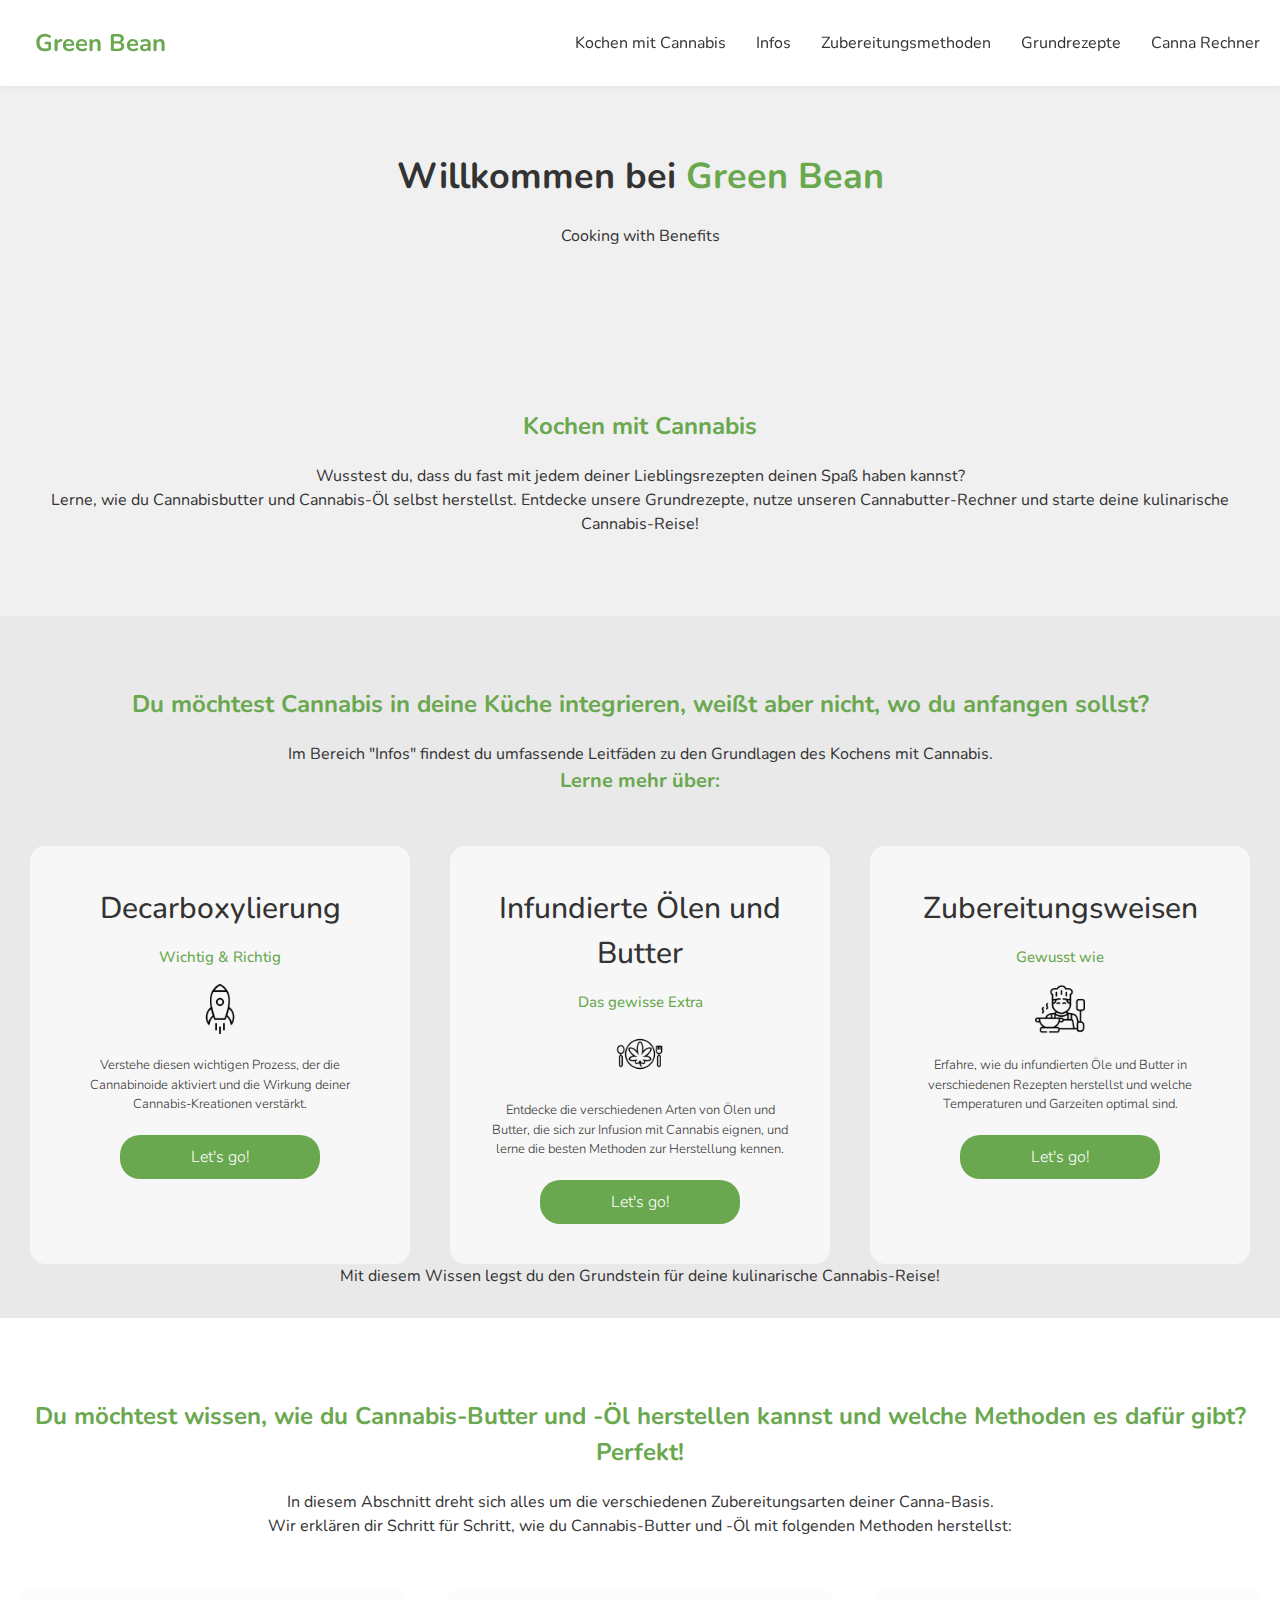
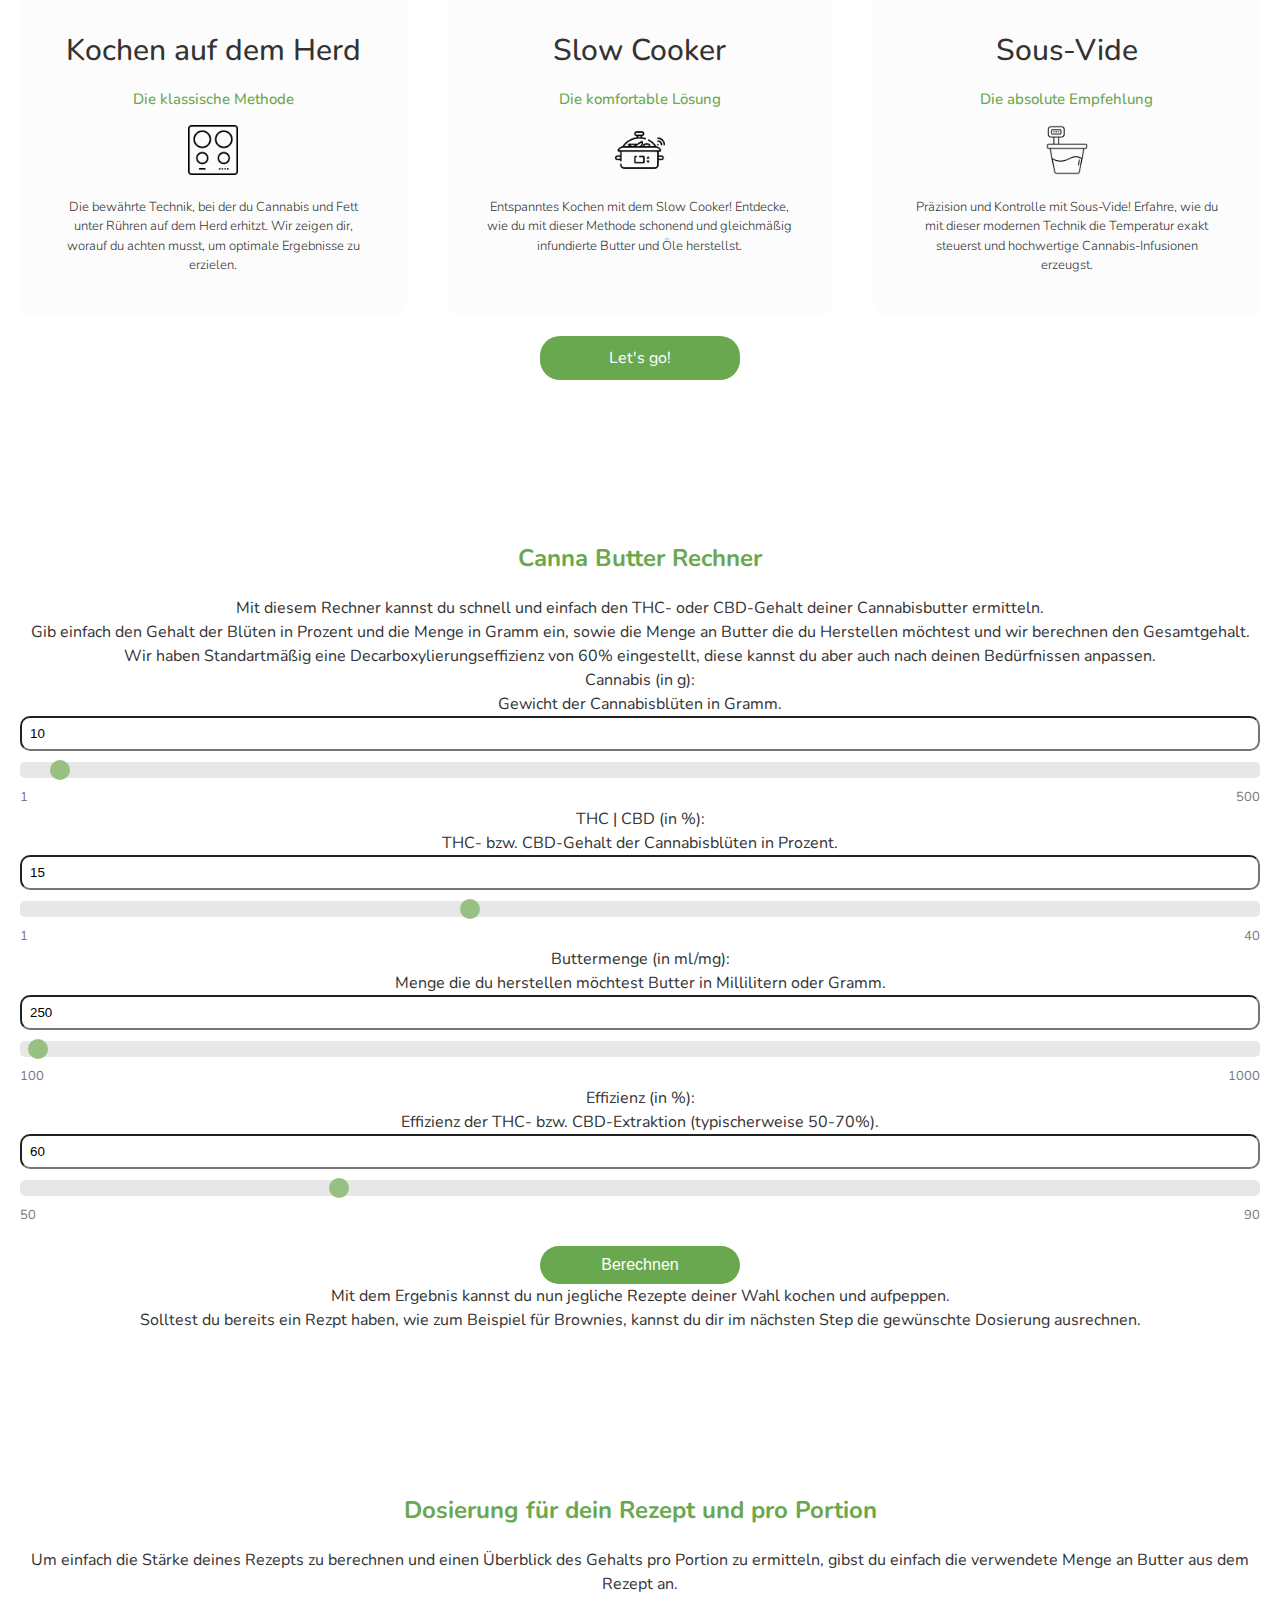
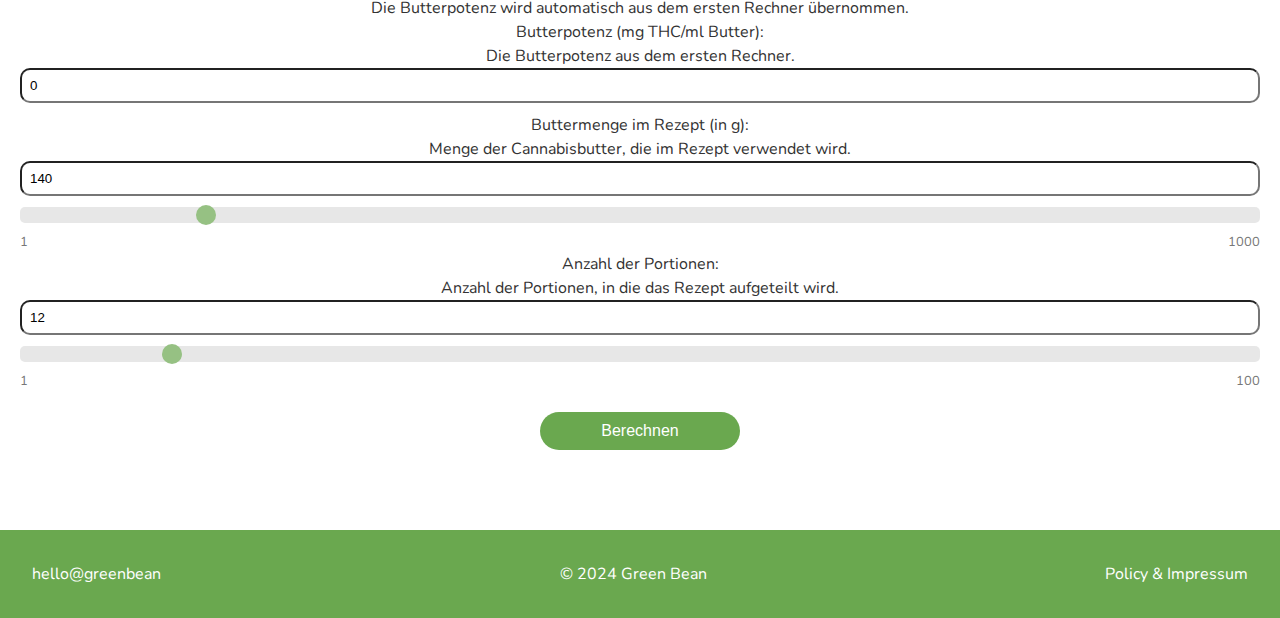
<file: index.html>
<!DOCTYPE html>
<html lang="de">
<head>
    <meta charset="UTF-8">
    <meta name="viewport" content="width=device-width, initial-scale=1.0">
    <!-- Add these new meta tags for SEO -->
    <meta name="description" content="Green Bean - Ihr Guide für Cannabis-Küche. Lernen Sie alles über die Zubereitung von Cannabutter und Cannabis-Ölen.">
    <meta name="keywords" content="cannabis cooking, cannabutter, cannabis oil, edibles, cannabis-food, weed butter, kochen mit weed">
    
    <!-- Optimize resource loading -->
    <link rel="preload" href="https://fonts.googleapis.com/css2?family=Nunito:wght@400;700&display=swap" as="style">
    <link rel="preload" href="style.css" as="style">
    
    <!-- Your existing stylesheet links -->
    <link rel="stylesheet" href="style.css">
    <link href="https://fonts.googleapis.com/css2?family=Nunito:wght@400;700&display=swap" rel="stylesheet">
 
    <script id="Cookiebot" src="https://consent.cookiebot.com/uc.js" data-cbid="479dc606-205e-4a16-9f2f-d1c504243d5b" data-blockingmode="auto" type="text/javascript"></script>
    <script>(function(w,d,s,l,i){w[l]=w[l]||[];w[l].push({'gtm.start':
    new Date().getTime(),event:'gtm.js'});var f=d.getElementsByTagName(s)[0],
    j=d.createElement(s),dl=l!='dataLayer'?'&l='+l:'';j.async=true;j.src=
    'https://www.googletagmanager.com/gtm.js?id='+i+dl;f.parentNode.insertBefore(j,f);
    })(window,document,'script','dataLayer','GTM-WSGJCFRR');</script>
   
   

  <title>Green Bean - Ihr Guide für der Weed-Küche. Lernen Sie alles über die Zubereitung von Cannabutter und Cannabis-Ölen</title>
  <link rel="apple-touch-icon" sizes="57x57" href="favicon/apple-icon-57x57.png">
  <link rel="apple-touch-icon" sizes="60x60" href="favicon/apple-icon-60x60.png">
  <link rel="apple-touch-icon" sizes="72x72" href="favicon/apple-icon-72x72.png">
  <link rel="apple-touch-icon" sizes="76x76" href="favicon/apple-icon-76x76.png">
  <link rel="apple-touch-icon" sizes="114x114" href="favicon/apple-icon-114x114.png">
  <link rel="apple-touch-icon" sizes="120x120" href="favicon/apple-icon-120x120.png">
  <link rel="apple-touch-icon" sizes="144x144" href="favicon/apple-icon-144x144.png">
  <link rel="apple-touch-icon" sizes="152x152" href="favicon/apple-icon-152x152.png">
  <link rel="apple-touch-icon" sizes="180x180" href="favicon/apple-icon-180x180.png">
  <link rel="icon" type="image/png" sizes="192x192"  href="favicon/android-icon-192x192.png">
  <link rel="icon" type="image/png" sizes="32x32" href="favicon/favicon-32x32.png">
  <link rel="icon" type="image/png" sizes="96x96" href="favicon/favicon-96x96.png">
  <link rel="icon" type="image/png" sizes="16x16" href="favicon/favicon-16x16.png">
  <link rel="manifest" href="favicon/manifest.json">
  <meta name="msapplication-TileColor" content="#ffffff">
  <meta name="msapplication-TileImage" content="favicon/ms-icon-144x144.png">
  <meta name="theme-color" content="#ffffff">
</head>
<body>
  <noscript><iframe src="https://www.googletagmanager.com/ns.html?id=GTM-WSGJCFRR"
    height="0" width="0" style="display:none;visibility:hidden"></iframe></noscript>
    
    <header>
      <nav role="navigation" aria-label="Main navigation">
          <a href="#start" class="logo" aria-label="Green Bean Home">Green Bean</a>
          <button class="menu-icon" aria-label="Toggle menu" aria-expanded="false">
              <span class="bar"></span>
              <span class="bar"></span>
              <span class="bar"></span>
          </button>
          <ul class="menu" role="menu">
              <li role="none"><a href="index.html" role="menuitem">Kochen mit Cannabis</a></li>
              <li role="none"><a href="infos.html" role="menuitem">Infos</a></li>
              <li role="none"><a href="infos.html#Zubereitung" role="menuitem">Zubereitungsmethoden</a></li>
              <li role="none"><a href="grundrezepte.html" role="menuitem">Grundrezepte</a></li>
              <li role="none"><a href="#rechner1" role="menuitem">Canna Rechner</a></li>
          </ul>
      </nav>
  </header>
  
  <section id="start">
    <h1>Willkommen bei <span class="green-bean">Green Bean</span></h1>
    <p>Cooking with Benefits</p>
  </section>

  <section id="cooking">
    <h2>Kochen mit Cannabis</h2>
    <p>Wusstest du, dass du fast mit jedem deiner Lieblingsrezepten deinen Spaß haben kannst?</p>
    <p>Lerne, wie du Cannabisbutter und Cannabis-Öl selbst herstellst. Entdecke unsere Grundrezepte, nutze unseren Cannabutter-Rechner und starte deine kulinarische Cannabis-Reise!</p>  
  </section>

  <section id="infos">
    <h2>Du möchtest Cannabis in deine Küche integrieren, weißt aber nicht, wo du anfangen sollst?</h2>
    <p>Im Bereich "Infos" findest du umfassende Leitfäden zu den Grundlagen des Kochens mit Cannabis.</p>
    <h3>Lerne mehr über: </h3>
    <div class="Butterundoil">
      <div>
        <h4>Decarboxylierung</h4>
        <h5>Wichtig & Richtig</h5>
        <img src="image-icon/rocket.png" alt="Rocket Icon" class="bild-zubereitung">
        <p>Verstehe diesen wichtigen Prozess, der die Cannabinoide aktiviert und die Wirkung deiner Cannabis-Kreationen verstärkt.</p>
        <a href="infos.html" class="info-button">Let's go!</a>
      </div> 
      <div>
         <h4>Infundierte Ölen und Butter</h4>
         <h5>Das gewisse Extra</h5>
         <img src="image-icon/cannabis-food.png" alt="Cannbis Food Icon" class="bild-zubereitung">
         <p>Entdecke die verschiedenen Arten von Ölen und Butter, die sich zur Infusion mit Cannabis eignen, und lerne die besten Methoden zur Herstellung kennen.</p>
         <a href="grundrezepte.html" class="info-button">Let's go!</a>
      </div>
      <div>
        <h4>Zubereitungsweisen</h4>
        <h5>Gewusst wie</h5>
        <img src="image-icon/cooking.png" alt="cooking Icon" class="bild-zubereitung">
        <p>Erfahre, wie du infundierten Öle und Butter in verschiedenen Rezepten herstellst und welche Temperaturen und Garzeiten optimal sind.</p>
        <a href="infos.html#Zubereitung" class="info-button">Let's go!</a>
      </div>
    </div>
    <div class="call">
    <p>Mit diesem Wissen legst du den Grundstein für deine kulinarische Cannabis-Reise!</p>
    </div>
  </section>

  <section id="Zubereitung">
    <h2>Du möchtest wissen, wie du Cannabis-Butter und -Öl herstellen kannst und welche Methoden es dafür gibt? Perfekt!</h2>
    <p>In diesem Abschnitt dreht sich alles um die verschiedenen Zubereitungsarten deiner Canna-Basis.</p>
    <p>Wir erklären dir Schritt für Schritt, wie du Cannabis-Butter und -Öl mit folgenden Methoden herstellst:</p>
    <div class="zubereitungsmethoden">
     <div>
      <h4>Kochen auf dem Herd</h4>
      <h5>Die klassische Methode</h5>
      <img src="image-icon/herd.png" alt="Herd Icon" class="bild-zubereitung">
      <p>Die bewährte Technik, bei der du Cannabis und Fett unter Rühren auf dem Herd erhitzt. Wir zeigen dir, worauf du achten musst, um optimale Ergebnisse zu erzielen. </p>  
     </div>
     <div>
      <h4>Slow Cooker</h4>
      <h5>Die komfortable Lösung</h5>
      <img src="image-icon/slow-cooker.png" alt="Slow Cooker Icon" class="bild-zubereitung">
      <p>Entspanntes Kochen mit dem Slow Cooker! Entdecke, wie du mit dieser Methode schonend und gleichmäßig infundierte Butter und Öle herstellst.</p>
     </div>
     <div>
      <h4>Sous-Vide</h4>
      <h5>Die absolute Empfehlung</h5>
      <img src="image-icon/sous-vide.png" alt="Sous-Vide Icon" class="bild-zubereitung">
      <p>Präzision und Kontrolle mit Sous-Vide! Erfahre, wie du mit dieser modernen Technik die Temperatur exakt steuerst und hochwertige Cannabis-Infusionen erzeugst.</p>  
     </div>
    </div>
    <div class="call">
      <a href="infos.html#Zubereitung" class="info-button">Let's go!</a>
    </div>
  </section>

  <section id="rechner1">
    <h2>Canna Butter Rechner</h2>
    <p>Mit diesem Rechner kannst du schnell und einfach den THC- oder CBD-Gehalt deiner Cannabisbutter ermitteln.</p> 
    <p>Gib einfach den Gehalt der Blüten in Prozent und die Menge in Gramm ein, sowie die Menge an Butter die du Herstellen möchtest und wir berechnen den Gesamtgehalt. </p>
    <p>Wir haben Standartmäßig eine Decarboxylierungseffizienz von 60% eingestellt, diese kannst du aber auch nach deinen Bedürfnissen anpassen.</p>
    <div class="container">
      <label for="cannabis1">Cannabis (in g):</label>
      <div class="slider-description">Gewicht der Cannabisblüten in Gramm.</div>
      <input type="number" id="cannabis1" name="cannabis1" min="1" max="500" value="10">
      <input type="range" id="cannabisSlider1" name="cannabisSlider1" min="1" max="500" value="10">
      <div class="slider-value">
        <span class="min-value"></span>
        <span class="max-value"></span>
      </div>

      <label for="thc1">THC | CBD (in %):</label>
      <div class="slider-description">THC- bzw. CBD-Gehalt der Cannabisblüten in Prozent.</div>
      <input type="number" id="thc1" name="thc1" min="1" max="40" value="15">
      <input type="range" id="thcSlider1" name="thcSlider1" min="1" max="40" value="15">
      <div class="slider-value">
        <span class="min-value"></span>
        <span class="max-value"></span>
      </div>

      <label for="buttermenge1">Buttermenge (in ml/mg):</label>
      <div class="slider-description">Menge die du herstellen möchtest Butter in Millilitern oder Gramm.</div>
      <input type="number" id="buttermenge1" name="buttermenge1" min="100" max="1000" value="250">
      <input type="range" id="buttermengeSlider1" name="buttermengeSlider1" min="100" max="1000" value="20">
      <div class="slider-value">
        <span class="min-value"></span>
        <span class="max-value"></span>
      </div>

      <label for="effizienz1">Effizienz (in %):</label>
      <div class="slider-description">Effizienz der THC- bzw. CBD-Extraktion (typischerweise 50-70%).</div>
      <input type="number" id="effizienz1" name="effizienz1" min="50" max="70" value="60">
      <input type="range" id="effizienzSlider1" name="effizienzSlider1" min="50" max="90" value="60">
      <div class="slider-value">
        <span class="min-value"></span>
        <span class="max-value"></span>
      </div>

      <button onclick="berechnen1()" class="berechnen-button">Berechnen</button>

      <div id="ergebnis-box1" style="display: none;"> 
        <h3 style="color: #6aa84f;">Butterpotenz</h3>
        <p>Butter Potenz (mg THC/ml Butter): <span id="butterPotenz1"></span></p>
        <p>THC-Menge in der Butter (mg): <span id="thcGesamt1"></span></p>
      </div>
    </div>
    <p>Mit dem Ergebnis kannst du nun jegliche Rezepte deiner Wahl kochen und aufpeppen.</p>
    <p>Solltest du bereits ein Rezpt haben, wie zum Beispiel für Brownies, kannst du dir im nächsten Step die gewünschte Dosierung ausrechnen.</p>
  </section>

  <section id="rechner2">
    <h2>Dosierung für dein Rezept und pro Portion</h2>
    <p>Um einfach die Stärke deines Rezepts zu berechnen und einen Überblick des Gehalts pro Portion zu ermitteln, gibst du einfach die verwendete Menge an Butter aus dem Rezept an.</p>
    <p>Die Butterpotenz wird automatisch aus dem ersten Rechner übernommen.</p>
    <div class="container">
      <label for="butterPotenz2">Butterpotenz (mg THC/ml Butter):</label>
      <div class="slider-description">Die Butterpotenz aus dem ersten Rechner.</div>
      <input type="number" id="butterPotenz2" name="butterPotenz2" min="0"  value="0" readonly>

      <label for="butterRezept2">Buttermenge im Rezept (in g):</label>
      <div class="slider-description">Menge der Cannabisbutter, die im Rezept verwendet wird.</div>
      <input type="number" id="butterRezept2" name="butterRezept2" min="1" max="1000" value="140">
      <input type="range" id="butterRezeptSlider2" name="butterRezeptSlider2" min="1" max="1000" value="140">
      <div class="slider-value">
        <span class="min-value"></span>
        <span class="max-value"></span>
      </div>

      <label for="anzahlPortionen2">Anzahl der Portionen:</label>
      <div class="slider-description">Anzahl der Portionen, in die das Rezept aufgeteilt wird.</div>
      <input type="number" id="anzahlPortionen2" name="anzahlPortionen2" min="1" max="100" value="12">
      <input type="range" id="anzahlPortionenSlider2" name="anzahlPortionenSlider2" min="1" max="100" value="12">
      <div class="slider-value">
        <span class="min-value"></span>
        <span class="max-value"></span>
      </div>

      <button onclick="berechnen2()" class="berechnen-button">Berechnen</button>

      <div id="ergebnis-box2" style="display: none;"> 
        <h3 style="color: #6aa84f;">Dosierung</h3>
        <p>THC per Rezept (in mg): <span id="thcRezept2"></span></p>
        <p>THC pro Portion (in mg): <span id="thcPortion2"></span></p>
      </div>
    </div>
  </section>

  <footer>
    <div class="row">
      <div class="col-md-4">
        <a href="contact.html">hello@greenbean</a>
      </div>
      <div class="col-md-4">
        <p class="copyright">&copy; 2024 Green Bean</p>
      </div>
      <div class="col-md-4">
        <a href="policy.html">Policy & Impressum</a>
      </div>
    </div>
  </footer>

  <script src="script.js"></script> 
</body>
</html>
</file>
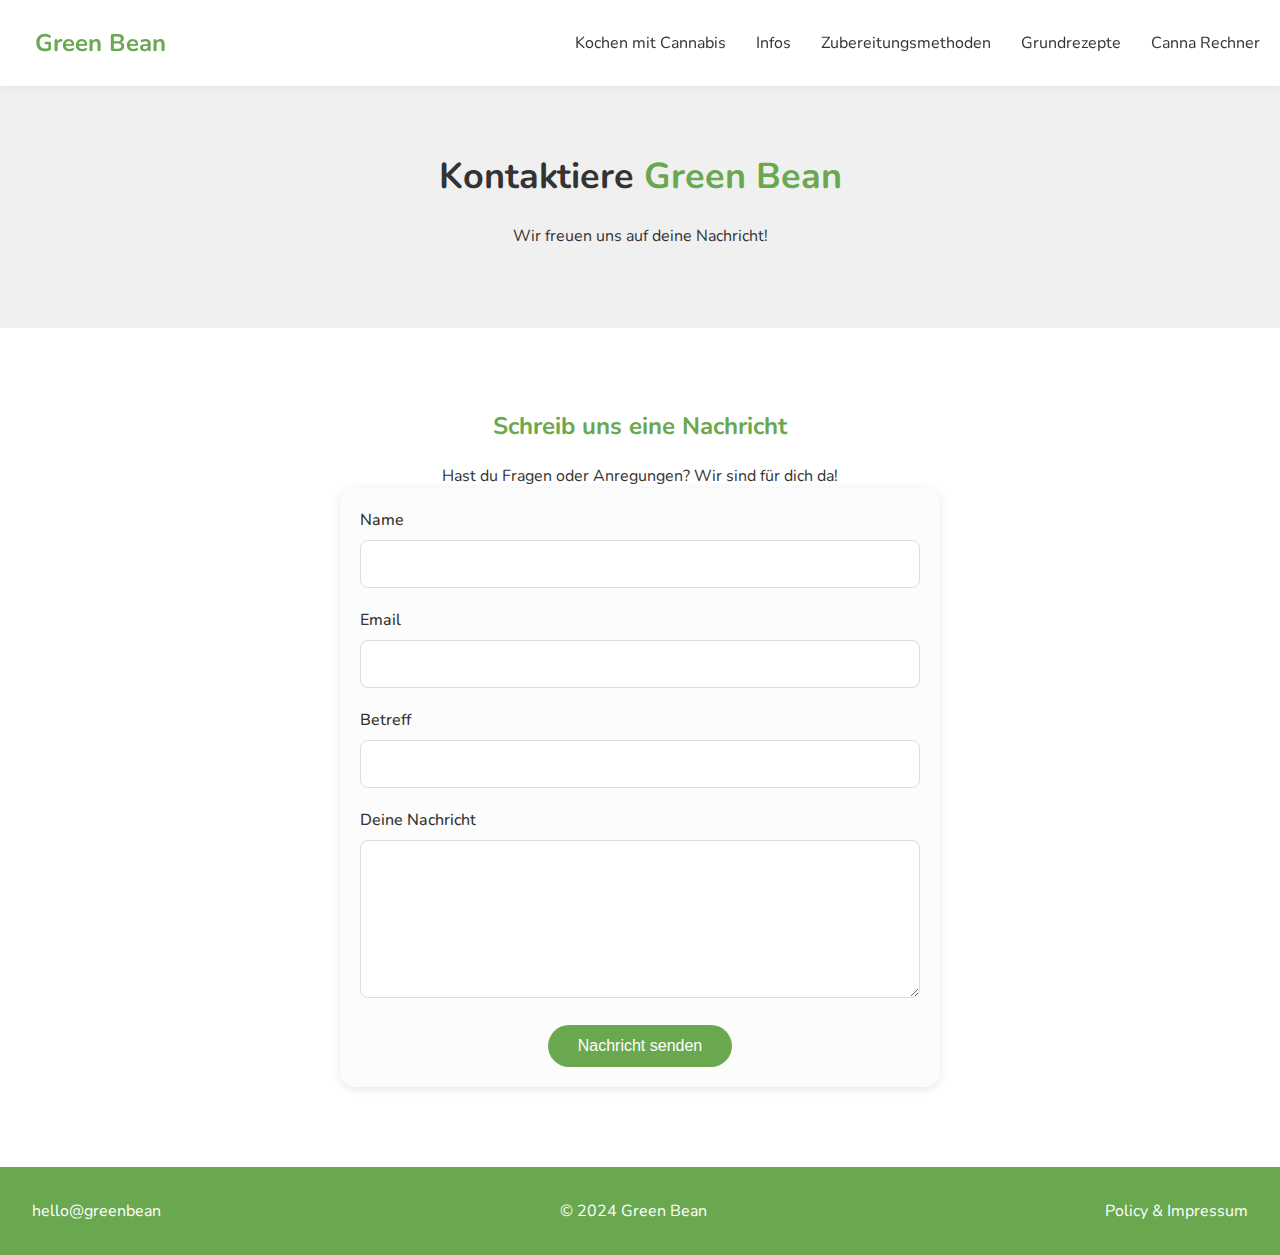
<file: contact.html>
<!DOCTYPE html>
<html lang="de">
<head>
    <meta charset="UTF-8">
    <meta name="viewport" content="width=device-width, initial-scale=1.0">
    <meta name="description" content="Green Bean - Kontaktieren Sie uns für Fragen und Anregungen.">
    <meta name="keywords" content="contact, green bean, cannabis cooking, contact form">
    
    <link rel="stylesheet" href="style.css">
    <link href="https://fonts.googleapis.com/css2?family=Nunito:wght@400;700&display=swap" rel="stylesheet">
    <script id="Cookiebot" src="https://consent.cookiebot.com/uc.js" data-cbid="479dc606-205e-4a16-9f2f-d1c504243d5b" data-blockingmode="auto" type="text/javascript"></script>
  
    <script>(function(w,d,s,l,i){w[l]=w[l]||[];w[l].push({'gtm.start':
      new Date().getTime(),event:'gtm.js'});var f=d.getElementsByTagName(s)[0],
      j=d.createElement(s),dl=l!='dataLayer'?'&l='+l:'';j.async=true;j.src=
      'https://www.googletagmanager.com/gtm.js?id='+i+dl;f.parentNode.insertBefore(j,f);
      })(window,document,'script','dataLayer','GTM-WSGJCFRR');</script>

    <title>Green Bean - Kontakt</title>
    
     
  
  <link rel="apple-touch-icon" sizes="57x57" href="favicon/apple-icon-57x57.png">
  <link rel="apple-touch-icon" sizes="60x60" href="favicon/apple-icon-60x60.png">
  <link rel="apple-touch-icon" sizes="72x72" href="favicon/apple-icon-72x72.png">
  <link rel="apple-touch-icon" sizes="76x76" href="favicon/apple-icon-76x76.png">
  <link rel="apple-touch-icon" sizes="114x114" href="favicon/apple-icon-114x114.png">
  <link rel="apple-touch-icon" sizes="120x120" href="favicon/apple-icon-120x120.png">
  <link rel="apple-touch-icon" sizes="144x144" href="favicon/apple-icon-144x144.png">
  <link rel="apple-touch-icon" sizes="152x152" href="favicon/apple-icon-152x152.png">
  <link rel="apple-touch-icon" sizes="180x180" href="favicon/apple-icon-180x180.png">
  <link rel="icon" type="image/png" sizes="192x192"  href="favicon/android-icon-192x192.png">
  <link rel="icon" type="image/png" sizes="32x32" href="favicon/favicon-32x32.png">
  <link rel="icon" type="image/png" sizes="96x96" href="favicon/favicon-96x96.png">
  <link rel="icon" type="image/png" sizes="16x16" href="favicon/favicon-16x16.png">
  <link rel="manifest" href="favicon/manifest.json">
  <meta name="msapplication-TileColor" content="#ffffff">
  <meta name="msapplication-TileImage" content="favicon/ms-icon-144x144.png">
  <meta name="theme-color" content="#ffffff">
</head>
<body>
    <header>
        <nav role="navigation" aria-label="Main navigation">
            <a href="#start" class="logo" aria-label="Green Bean Home">Green Bean</a>
            <button class="menu-icon" aria-label="Toggle menu" aria-expanded="false">
                <span class="bar"></span>
                <span class="bar"></span>
                <span class="bar"></span>
            </button>
            <ul class="menu" role="menu">
                <li role="none"><a href="#cooking" role="menuitem">Kochen mit Cannabis</a></li>
                <li role="none"><a href="infos.html" role="menuitem">Infos</a></li>
                <li role="none"><a href="infos.html#Zubereitung" role="menuitem">Zubereitungsmethoden</a></li>
                <li role="none"><a href="grundrezepte.html" role="menuitem">Grundrezepte</a></li>
                <li role="none"><a href="#rechner1" role="menuitem">Canna Rechner</a></li>
            </ul>
        </nav>
    </header>

    <section id="start">
        <h1>Kontaktiere <span class="green-bean">Green Bean</span></h1>
        <p>Wir freuen uns auf deine Nachricht!</p>
    </section>

    <section id="contact-form">
        <h2>Schreib uns eine Nachricht</h2>
        <p>Hast du Fragen oder Anregungen? Wir sind für dich da!</p>
        
        <form id="contactForm" class="contact-form">
            <div class="form-group">
                <label for="name">Name</label>
                <input type="text" id="name" name="name" required>
            </div>

            <div class="form-group">
                <label for="email">Email</label>
                <input type="email" id="email" name="email" required>
            </div>

            <div class="form-group">
                <label for="subject">Betreff</label>
                <input type="text" id="subject" name="subject" required>
            </div>

            <div class="form-group">
                <label for="message">Deine Nachricht</label>
                <textarea id="message" name="message" rows="6" required></textarea>
            </div>

            <button type="submit" class="submit-button">Nachricht senden</button>
        </form>
    </section>

    <footer>
        <div class="row">
            <div class="col-md-4">
                <a href="contact.html">hello@greenbean</a>
            </div>
            <div class="col-md-4">
                <p class="copyright">&copy; 2024 Green Bean</p>
            </div>
            <div class="col-md-4">
                <a href="policy.html">Policy & Impressum</a>
            </div>
        </div>
    </footer>

    <script src="script.js"></script>
</body>
</html>
</file>
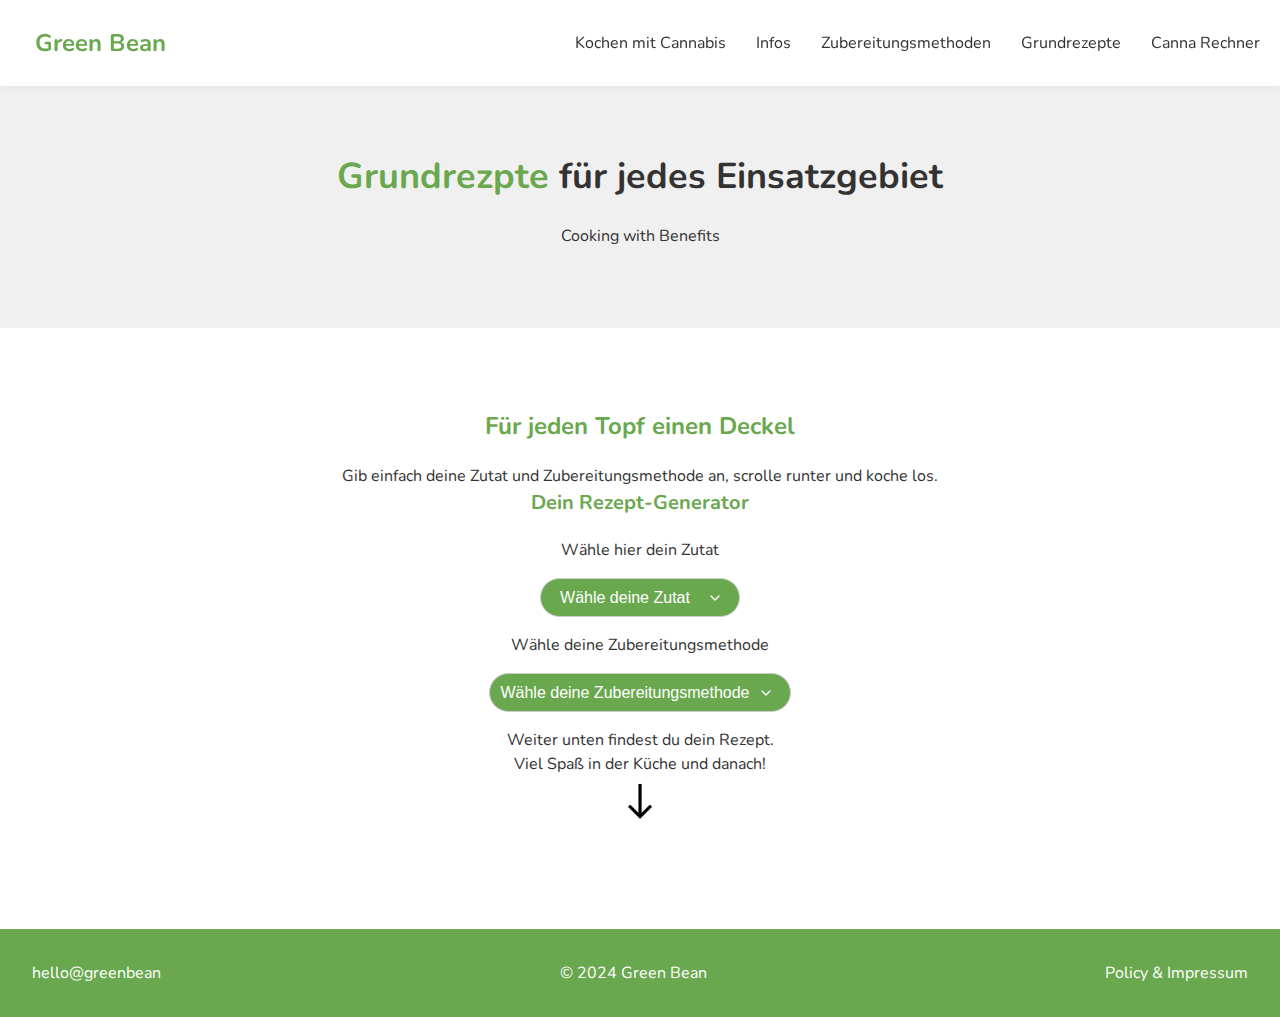
<file: grundrezepte.html>
<!DOCTYPE html>
<html lang="de">
<head>
    <meta charset="UTF-8">
    <meta name="viewport" content="width=device-width, initial-scale=1.0">
    <!-- Add these new meta tags for SEO -->
    <meta name="description" content="Green Bean - Ihr Guide für Cannabis-Küche. Lernen Sie alles über die Zubereitung von Cannabutter und Cannabis-Ölen.">
    <meta name="keywords" content="cannabis cooking, cannabutter, cannabis oil, edibles, cannabis-food, weed butter, kochen mit weed">
    
    <!-- Optimize resource loading -->
    <link rel="preload" href="https://fonts.googleapis.com/css2?family=Nunito:wght@400;700&display=swap" as="style">
    <link rel="preload" href="style.css" as="style">
    
    <!-- Your existing stylesheet links -->
    <link rel="stylesheet" href="style.css">
    <link href="https://fonts.googleapis.com/css2?family=Nunito:wght@400;700&display=swap" rel="stylesheet">

  <script id="Cookiebot" src="https://consent.cookiebot.com/uc.js" data-cbid="479dc606-205e-4a16-9f2f-d1c504243d5b" data-blockingmode="auto" type="text/javascript"></script>

  <script>(function(w,d,s,l,i){w[l]=w[l]||[];w[l].push({'gtm.start':
    new Date().getTime(),event:'gtm.js'});var f=d.getElementsByTagName(s)[0],
    j=d.createElement(s),dl=l!='dataLayer'?'&l='+l:'';j.async=true;j.src=
    'https://www.googletagmanager.com/gtm.js?id='+i+dl;f.parentNode.insertBefore(j,f);
    })(window,document,'script','dataLayer','GTM-WSGJCFRR');</script>
    
  <title>Green Bean - Rezepte</title>
  
  <link rel="apple-touch-icon" sizes="57x57" href="favicon/apple-icon-57x57.png">
  <link rel="apple-touch-icon" sizes="60x60" href="favicon/apple-icon-60x60.png">
  <link rel="apple-touch-icon" sizes="72x72" href="favicon/apple-icon-72x72.png">
  <link rel="apple-touch-icon" sizes="76x76" href="favicon/apple-icon-76x76.png">
  <link rel="apple-touch-icon" sizes="114x114" href="favicon/apple-icon-114x114.png">
  <link rel="apple-touch-icon" sizes="120x120" href="favicon/apple-icon-120x120.png">
  <link rel="apple-touch-icon" sizes="144x144" href="favicon/apple-icon-144x144.png">
  <link rel="apple-touch-icon" sizes="152x152" href="favicon/apple-icon-152x152.png">
  <link rel="apple-touch-icon" sizes="180x180" href="favicon/apple-icon-180x180.png">
  <link rel="icon" type="image/png" sizes="192x192"  href="favicon/android-icon-192x192.png">
  <link rel="icon" type="image/png" sizes="32x32" href="favicon/favicon-32x32.png">
  <link rel="icon" type="image/png" sizes="96x96" href="favicon/favicon-96x96.png">
  <link rel="icon" type="image/png" sizes="16x16" href="favicon/favicon-16x16.png">
  <link rel="manifest" href="favicon/manifest.json">
  <meta name="msapplication-TileColor" content="#ffffff">
  <meta name="msapplication-TileImage" content="favicon/ms-icon-144x144.png">
  <meta name="theme-color" content="#ffffff">
</head>
<body>
  <header>
    <nav role="navigation" aria-label="Main navigation">
        <a href="#start" class="logo" aria-label="Green Bean Home">Green Bean</a>
        <button class="menu-icon" aria-label="Toggle menu" aria-expanded="false">
            <span class="bar"></span>
            <span class="bar"></span>
            <span class="bar"></span>
        </button>
        <ul class="menu" role="menu">
            <li role="none"><a href="#cooking" role="menuitem">Kochen mit Cannabis</a></li>
            <li role="none"><a href="infos.html" role="menuitem">Infos</a></li>
            <li role="none"><a href="infos.html#Zubereitung" role="menuitem">Zubereitungsmethoden</a></li>
            <li role="none"><a href="grundrezepte.html" role="menuitem">Grundrezepte</a></li>
            <li role="none"><a href="#rechner1" role="menuitem">Canna Rechner</a></li>
        </ul>
    </nav>
</header>
  <section id="start">
    <h1><span class="green-bean">Grundrezpte</span> für jedes Einsatzgebiet</h1>
    <p>Cooking with Benefits</p>
  </section>

<section id="rezeptfilter">
  <h2>Für jeden Topf einen Deckel</h2>
  <p>Gib einfach deine Zutat und Zubereitungsmethode an, scrolle runter und koche los.</p>
  <h3>Dein Rezept-Generator</h3>
  <p>Wähle hier dein Zutat</p>
  <div class="filter-menu">
    <select id="oel-filter">
      <option value="start">Wähle deine Zutat</option>
      <option value="kokos">Kokosnussöl</option>
      <option value="butter">Butter</option>
      <option value="oliven">Olivenöl</option>
      <option value="raps">Rapsöl</option>
     </select>
  </div>
  <p>Wähle deine Zubereitungsmethode</p>
  <div class="filter-menu">
    <select id="zubereitung-filter">
    <option value="start">Wähle deine Zubereitungsmethode</option>
    <option value="herd">Herd</option>
    <option value="slowcooker">Slow Cooker</option>
    <option value="sousvide">Sous-Vide</option>
   </select>
  </div>  
  <p>Weiter unten findest du dein Rezept.</p>
  <p>Viel Spaß in der Küche und danach!</p>
  <img src="image-icon/arrow-down.png" alt="arrow-down Icon" class="bild-zubereitung">
  
</section>
  
  <div id="kokos-sektion" class="content-section">
    <section id="grundrezepte"> 
      <div class="grundrezepte">
        <div>
          <h4 id="coco-rezept">Canna Kokosöl</h4>
          <img src="image-icon/coconut-oil.png" alt="herd Icon" class="bild-zubereitung">
          <p>Die Menge des Kokosnussöls, die du herstellen möchtest, sowie die Potenz, kannst du frei variieren. Um simpel die Potenz deines Öls und auch des Rezepts zu bestimmen, kannst du einfach den Potenz-Rechner nutzen.</p> 
          <h5>Wir starten hier mit einem Beispiel:</h5>
          <p><span class="benefit-name">10g Cannabis</span></p>
          <p><span class="benefit-name">250ml Kokosnussöl</span> </p>
          <p><span class="benefit-name">Optional: 1 Teelöffel Sojalecithin (verbessert die Aufnahme der Cannabinoide)</span> </p>
          <h5>Küchenutensilien</h5> 
          <p><span class="benefit-name">Mixer/Grinder oder scharfes Messer </span> </p>
          <p><span class="benefit-name">Kochtopf </span> </p>
          <p><span class="benefit-name">Abseihtuch / stabiles festes Sieb</span></p>
          <p><span class="benefit-name">Aufbewahrungsglas </span> </p>
          
            <h5>Let's go!</h5>
        

              <div id="kokos-herd-sektion" class="content-section">
              <img src="image-icon/herd.png" alt="herd Icon" class="bild-zubereitung">
               <p><span class="benefit-name">1. Das Gras zerkleinern</span></p>
               <p>Schnappe dir deinen Mixer oder ein sehr scharfes Küchenmesser und hacke dein Weed so klein, wie möglich – umso feiner, umso besser und potenter wird die Butter.</p>
               <p><span class="benefit-name">2. Wichtiger Schritt: Das Weed decarboxylieren</span></p>
               <p> Damit auch Cannabinoide ihre Wirkung entfalten, die nicht bioverfügbar sind, musst du sie decarboxylieren.</p>
               <p>Heize deinen Ofen auf 104 bis 115 °C vor und gib dein gehacktes Ott auf ein Backpapier oder in einen ofenfesten Behälter. „Backe“ dein Gras für etwa 30 bis 40 Minuten und lasse es anschließend abkühlen. </p>
               <p><span class="benefit-name">3. Das Kokosnussöl schmelzen</span> </p>
               <p>Fülle dein Kokosnussöl in das Aufbewahrungsglas (auch das Sojalecithin). Dieses stellst du in einen Topf mit Wasser und lässt das Öl vollständig schmelzen, füge dann dein zerkleinertes Gras hinzu und rühre vorsichtig um.</p>
               <p><span class="benefit-name">4. Die Mischung köcheln lassen – aber richtig</span> </p>
               <p>Schalte die Temperatur sofort so weit herunter, dass die Mischung nur noch ganz leicht köchelt. Optimal ist eine Temperatur zwischen 70 °C und maximal 95 °C.</p>
               <p>Lasse das Kokosnussöl-Weed-Gemisch für mindestens 3 Stunden köcheln. Umso länger das Öl köchelt, umso besser. Ideal sind 8 Stunden. Willst du es perfekt machen, dann köchle deine THC-Butter für bis zu 24 Stunden. Sie wird jedoch auch bei weniger Zeit super und dich ordentlich high machen.</p>
               <p><span class="benefit-name">5. Das Öl abseihen</span> </p>
               <p>Lasse die fertige Butter so lange abkühlen, dass sie nur noch lauwarm, aber noch flüssig ist. Gib das Abseihtuch oder Sieb auf den Aufbewahrungsbehälter und gieße sie langsam hindurch. Drücke das Abseihtuch nicht oder nur schwach, damit keine Bitterstoffe in deine Cannabutter gelangen.</p>
               <p><span class="benefit-name">6. Die Cannabutter abkühlen lassen und überschüssiges Wasser entfernen</span></p>
               <p> Stelle das Gefäß mit deiner Cannabutter für ein paar Stunden in den Kühlschrank und lasse sie abkühlen, ehe du sie verwendest. Im Kühlschrank ruht die Butter, hierdurch sammelt sich das überschüssige Wasser unter der Butter. Jedenfalls soll das so sein, damit du später einen schönen Klumpen hast. Schließlich kannst du die Butter einfach abschöpfen und das Wasser abgießen.</p>
            </div>
             <div id="kokos-slowcooker-sektion" class="content-section">
              <img src="image-icon/slow-cooker.png" alt="slow-cooker Icon" class="bild-zubereitung">
               <p><span class="benefit-name">1. Das Gras zerkleinern</span></p>
               <p>Schnappe dir deinen Mixer oder ein sehr scharfes Küchenmesser und hacke dein Weed so klein, wie möglich – umso feiner, umso besser und potenter wird die Butter.</p>
               <p><span class="benefit-name">2. Wichtiger Schritt: Das Weed decarboxylieren</span></p>
               <p> Damit auch Cannabinoide ihre Wirkung entfalten, die nicht bioverfügbar sind, musst du sie decarboxylieren.</p>
               <p>Heize deinen Ofen auf 104 bis 115 °C vor und gib dein gehacktes Ott auf ein Backpapier oder in einen ofenfesten Behälter. „Backe“ dein Gras für etwa 30 bis 40 Minuten und lasse es anschließend abkühlen. </p>
               <p><span class="benefit-name">3. Das Kokosnussöl schmelzen</span> </p>
               <p>Fülle dein Kokosnussöl in das Aufbewahrungsglas (auch das Sojalecithin). Dieses stellst du in den mit Wasser befüllten Slow Cooker und lässt das Öl vollständig schmelzen, füge dann dein zerkleinertes Gras hinzu und rühre vorsichtig um.</p>
               <p><span class="benefit-name">4. Die Mischung köcheln lassen – aber richtig</span> </p>
               <p>Schalte Slow Cooker auf niedrigste Stufe. Optimal ist eine Temperatur zwischen 70 °C und maximal 95 °C.</p>
               <p>Lasse das Kokosnussöl-Weed-Gemisch für mindestens 3 Stunden köcheln. Umso länger das Öl köchelt, umso besser. Ideal sind 8 Stunden. Willst du es perfekt machen, dann köchle deine THC-Butter für bis zu 24 Stunden. Sie wird jedoch auch bei weniger Zeit super und dich ordentlich high machen.</p>
               <p><span class="benefit-name">5. Das Öl abseihen</span> </p>
               <p>Lasse das fertige Kokosöl so lange abkühlen, dass es nur noch lauwarm, aber noch flüssig ist. Gib das Abseihtuch oder Sieb auf den Aufbewahrungsbehälter und gieße sie langsam hindurch. Drücke das Abseihtuch nicht oder nur schwach, damit keine Bitterstoffe in deine Cannabutter gelangen.</p>
               <p><span class="benefit-name">6. Das Canna-Kokos-Öl abkühlen und ziehen lassen und überschüssiges Wasser entfernen</span></p>
               <p> Stelle das Gefäß mit deinem Canna-Kokos-Öl für ein paar Stunden auf Seite und lasse sie abkühlen und durchziehen, ehe du sie verwendest.</p>
              </div>
             <div id="kokos-sousvide-sektion" class="content-section">
              <img src="image-icon/sous-vide.png" alt="sous-vide Icon" class="bild-zubereitung">
              <p>WiP</p>
            </div>
          </div>
      </div>
    </section>
  </div>
  <div id="butter-sektion" class="content-section">
    <section id="grundrezepte"> 
      <div class="grundrezepte">
        <div>
          <h4 id="butter-rezept">Cannabutter</h4>
          <p>Die Menge der Butter die du herstellen möchtest, sowie die Potenz, kannst du frei variieren. Um simpel die Potenz deiner Butter und auch des Rezepts zubestimmen, kannst du einfach den Potenz-Rechner nutzen.</p> 
          <h5>Wir starten hier mit einem Beispiel:</h5>
          <p><span class="benefit-name">10g Cannabis</span></p>
          <p><span class="benefit-name">250g Butter</span> </p>
          <p><span class="benefit-name">Optional: ca. 1l Wasser</span> </p>
          <h5>Küchenutensilien</h5> 
          <p><span class="benefit-name">Mixer/Grinder oder scharfes Messer </span> </p>
          <p><span class="benefit-name">Kochtopf </span> </p>
          <p><span class="benefit-name">Abseihtuch / stabiles festes Sieb</span></p>
          <p><span class="benefit-name">Aufbewahrungsbehälter </span> </p>

          <h5>Let's go!</h5>

          <div id="butter-herd-sektion" class="content-section">
          <img src="image-icon/herd.png" alt="herd Icon" class="bild-zubereitung">
          <p><span class="benefit-name">1. Das Gras zerkleinern</span></p>
          <p>Schnappe dir deinen Mixer oder ein sehr scharfes Küchenmesser und hacke dein Weed so klein, wie möglich – umso feiner, umso besser und potenter wird die Butter.</p>
          <p><span class="benefit-name">2. Wichtiger Schritt: Das Weed decarboxylieren</span></p>
          <p> Damit auch Cannabinoide ihre Wirkung entfalten, die nicht bioverfügbar sind, musst du sie decarboxylieren.</p>
          <p>Heize deinen Ofen auf 104 bis 115 °C vor und gib dein gehacktes Ott auf ein Backpapier oder in einen ofenfesten Behälter. „Backe“ dein Gras für etwa 30 bis 40 Minuten und lasse es anschließend abkühlen. </p>
          <p><span class="benefit-name">3. Die Butter schmelzen</span> </p>
          <p> Bringe das Wasser zum Kochen. Die Butter in grobe würfeln. Gib die Butterstückchen hinein. Lasse sie vollständig schmelzen, füge dann dein zerkleinertes Gras hinzu und rühre gut um.</p>
          <p><span class="benefit-name">4. Die Mischung köcheln lassen – aber richtig</span> </p>
          <p>Schalte die Temperatur sofort so weit herunter, dass die Mischung nur noch ganz leicht köchelt. Optimal ist eine Temperatur zwischen 70 °C und maximal 95 °C.</p>
          <p>Lasse den Gras-Butter-Wasser-Mix für mindestens 3 Stunden köcheln und gieße nach Bedarf Wasser nach, sodass die Butter nicht anbrennt. Umso länger die Butter köchelt, umso besser. Ideal sind 8 Stunden. Willst du es perfekt machen, dann köchle deine THC-Butter für bis zu 24 Stunden. Sie wird jedoch auch bei weniger Zeit super und dich ordentlich high machen.</p>
          <p><span class="benefit-name">5. Die Butter abseihen</span> </p>
          <p>Lasse die fertige Butter so lange abkühlen, dass sie nur noch lauwarm, aber noch flüssig ist. Gib das Abseihtuch oder Sieb auf den Aufbewahrungsbehälter und gieße sie langsam hindurch. Drücke das Abseihtuch nicht oder nur schwach, damit keine Bitterstoffe in deine Cannabutter gelangen.</p>
          <p><span class="benefit-name">6. Die Cannabutter abkühlen lassen und überschüssiges Wasser entfernen</span></p>
          <p> Stelle das Gefäß mit deiner Cannabutter für ein paar Stunden in den Kühlschrank und lasse sie abkühlen, ehe du sie verwendest. Im Kühlschrank ruht die Butter, hierdurch sammelt sich das überschüssige Wasser unter der Butter. Jedenfalls soll das so sein, damit du später einen schönen Klumpen hast. Schließlich kannst du die Butter einfach abschöpfen und das Wasser abgießen.</p>
          </div>
        
          <div id="butter-slowcooker-sektion" class="content-section">
            <img src="image-icon/slow-cooker.png" alt="slow-cooker Icon" class="bild-zubereitung">

            <p>WiP</p>
          </div>

          <div id="butter-sousvide-sektion" class="content-section">
            <img src="image-icon/sous-vide.png" alt="sous-vide Icon" class="bild-zubereitung">
            <p>WiP</p>
          </div>

        </div>
    </section>
  </div>
  
  <div id="oliven-sektion" class="content-section">
    <section id="grundrezepte"> 
      <div class="grundrezepte">
        <div>
          <h4 id="oliven-rezept">Canna Olivenöl</h4>
          <p>Die Menge der Butter die du herstellen möchtest, sowie die Potenz, kannst du frei variieren. Um simpel die Potenz deiner Butter und auch des Rezepts zubestimmen, kannst du einfach den Potenz-Rechner nutzen.</p> 
          <h5>Wir starten hier mit einem Beispiel:</h5>
          <p><span class="benefit-name">10g Cannabis</span></p>
          <p><span class="benefit-name">250ml Olivenöl</span> </p>
          <h5>Küchenutensilien</h5> 
          <p><span class="benefit-name">Mixer/Grinder oder scharfes Messer </span> </p>
          <p><span class="benefit-name">Kochtopf </span> </p>
          <p><span class="benefit-name">Abseihtuch / stabiles festes Sieb</span></p>
          <p><span class="benefit-name">Aufbewahrungsbehälter </span> </p>

          <h5>Let's go!</h5>

          <div id="oliven-herd-sektion" class="content-section">
            <img src="image-icon/herd.png" alt="herd Icon" class="bild-zubereitung">
            <p><span class="benefit-name">1. Das Gras zerkleinern</span></p>
            <p>Schnappe dir deinen Mixer oder ein sehr scharfes Küchenmesser und hacke dein Weed so klein, wie möglich – umso feiner, umso besser und potenter wird die Butter.</p>
            <p><span class="benefit-name">2. Wichtiger Schritt: Das Weed decarboxylieren</span></p>
            <p> Damit auch Cannabinoide ihre Wirkung entfalten, die nicht bioverfügbar sind, musst du sie decarboxylieren.</p>
            <p>Heize deinen Ofen auf 104 bis 115 °C vor und gib dein gehacktes Ott auf ein Backpapier oder in einen ofenfesten Behälter. „Backe“ dein Gras für etwa 30 bis 40 Minuten und lasse es anschließend abkühlen. </p>
            <p><span class="benefit-name">3. Die Butter schmelzen</span> </p>
            <p> Bringe das Wasser zum Kochen. Die Butter in grobe würfeln. Gib die Butterstückchen hinein. Lasse sie vollständig schmelzen, füge dann dein zerkleinertes Gras hinzu und rühre gut um.</p>
            <p><span class="benefit-name">4. Die Mischung köcheln lassen – aber richtig</span> </p>
            <p>Schalte die Temperatur sofort so weit herunter, dass die Mischung nur noch ganz leicht köchelt. Optimal ist eine Temperatur zwischen 70 °C und maximal 95 °C.</p>
            <p>Lasse den Gras-Butter-Wasser-Mix für mindestens 3 Stunden köcheln und gieße nach Bedarf Wasser nach, sodass die Butter nicht anbrennt. Umso länger die Butter köchelt, umso besser. Ideal sind 8 Stunden. Willst du es perfekt machen, dann köchle deine THC-Butter für bis zu 24 Stunden. Sie wird jedoch auch bei weniger Zeit super und dich ordentlich high machen.</p>
            <p><span class="benefit-name">5. Die Butter abseihen</span> </p>
            <p>Lasse die fertige Butter so lange abkühlen, dass sie nur noch lauwarm, aber noch flüssig ist. Gib das Abseihtuch oder Sieb auf den Aufbewahrungsbehälter und gieße sie langsam hindurch. Drücke das Abseihtuch nicht oder nur schwach, damit keine Bitterstoffe in deine Cannabutter gelangen.</p>
            <p><span class="benefit-name">6. Die Cannabutter abkühlen lassen und überschüssiges Wasser entfernen</span></p>
            <p> Stelle das Gefäß mit deiner Cannabutter für ein paar Stunden in den Kühlschrank und lasse sie abkühlen, ehe du sie verwendest. Im Kühlschrank ruht die Butter, hierdurch sammelt sich das überschüssige Wasser unter der Butter. Jedenfalls soll das so sein, damit du später einen schönen Klumpen hast. Schließlich kannst du die Butter einfach abschöpfen und das Wasser abgießen.</p>
            </div>
          
            <div id="oliven-slowcooker-sektion" class="content-section">
              <img src="image-icon/slow-cooker.png" alt="slow-cooker Icon" class="bild-zubereitung">
              <p>WiP</p>
            </div>

            <div id="oliven-sousvide-sektion" class="content-section">
              <img src="image-icon/sous-vide.png" alt="sous-vide Icon" class="bild-zubereitung">

              <p>test</p>
            </div>

          </div>
      </section>
    </div>


    <div id="raps-sektion" class="content-section">
      <section id="grundrezepte"> 
        <div class="grundrezepte">
          <div>
            <h4 id="raps-rezept">Canna Rapsöl</h4>
            <p>Die Menge der Butter die du herstellen möchtest, sowie die Potenz, kannst du frei variieren. Um simpel die Potenz deiner Butter und auch des Rezepts zubestimmen, kannst du einfach den Potenz-Rechner nutzen.</p> 
            <h5>Wir starten hier mit einem Beispiel:</h5>
            <p><span class="benefit-name">10g Cannabis</span></p>
            <p><span class="benefit-name">250ml Rapsöl</span> </p>
            <p><span class="benefit-name">1l Wasser</span> </p>
            <h5>Küchenutensilien</h5> 
            <p><span class="benefit-name">Mixer/Grinder oder scharfes Messer </span> </p>
            <p><span class="benefit-name">Kochtopf </span> </p>
            <p><span class="benefit-name">Abseihtuch / stabiles festes Sieb</span></p>
            <p><span class="benefit-name">Aufbewahrungsbehälter </span> </p>

            <h5>Let's go!</h5>

            <div id="raps-herd-sektion" class="content-section">
              <img src="image-icon/herd.png" alt="herd Icon" class="bild-zubereitung">
              <p><span class="benefit-name">1. Das Gras zerkleinern</span></p>
              <p>Schnappe dir deinen Mixer oder ein sehr scharfes Küchenmesser und hacke dein Weed so klein, wie möglich – umso feiner, umso besser und potenter wird die Butter.</p>
              <p><span class="benefit-name">2. Wichtiger Schritt: Das Weed decarboxylieren</span></p>
              <p> Damit auch Cannabinoide ihre Wirkung entfalten, die nicht bioverfügbar sind, musst du sie decarboxylieren.</p>
              <p>Heize deinen Ofen auf 104 bis 115 °C vor und gib dein gehacktes Ott auf ein Backpapier oder in einen ofenfesten Behälter. „Backe“ dein Gras für etwa 30 bis 40 Minuten und lasse es anschließend abkühlen. </p>
              <p><span class="benefit-name">3. Die Butter schmelzen</span> </p>
              <p> Bringe das Wasser zum Kochen. Die Butter in grobe würfeln. Gib die Butterstückchen hinein. Lasse sie vollständig schmelzen, füge dann dein zerkleinertes Gras hinzu und rühre gut um.</p>
              <p><span class="benefit-name">4. Die Mischung köcheln lassen – aber richtig</span> </p>
              <p>Schalte die Temperatur sofort so weit herunter, dass die Mischung nur noch ganz leicht köchelt. Optimal ist eine Temperatur zwischen 70 °C und maximal 95 °C.</p>
              <p>Lasse den Gras-Butter-Wasser-Mix für mindestens 3 Stunden köcheln und gieße nach Bedarf Wasser nach, sodass die Butter nicht anbrennt. Umso länger die Butter köchelt, umso besser. Ideal sind 8 Stunden. Willst du es perfekt machen, dann köchle deine THC-Butter für bis zu 24 Stunden. Sie wird jedoch auch bei weniger Zeit super und dich ordentlich high machen.</p>
              <p><span class="benefit-name">5. Die Butter abseihen</span> </p>
              <p>Lasse die fertige Butter so lange abkühlen, dass sie nur noch lauwarm, aber noch flüssig ist. Gib das Abseihtuch oder Sieb auf den Aufbewahrungsbehälter und gieße sie langsam hindurch. Drücke das Abseihtuch nicht oder nur schwach, damit keine Bitterstoffe in deine Cannabutter gelangen.</p>
              <p><span class="benefit-name">6. Die Cannabutter abkühlen lassen und überschüssiges Wasser entfernen</span></p>
              <p> Stelle das Gefäß mit deiner Cannabutter für ein paar Stunden in den Kühlschrank und lasse sie abkühlen, ehe du sie verwendest. Im Kühlschrank ruht die Butter, hierdurch sammelt sich das überschüssige Wasser unter der Butter. Jedenfalls soll das so sein, damit du später einen schönen Klumpen hast. Schließlich kannst du die Butter einfach abschöpfen und das Wasser abgießen.</p>
              </div>
            
              <div id="raps-slowcooker-sektion" class="content-section">
                <img src="image-icon/slow-cooker.png" alt="slow-cooker Icon" class="bild-zubereitung">

                <p>test</p>
              </div>
  
              <div id="raps-sousvide-sektion" class="content-section">
                <img src="image-icon/sous-vide.png" alt="sous-vide Icon" class="bild-zubereitung">
                <p>test</p>
              </div>
  
            </div>
        </section>
      </div>
  </div>

  <footer>
    <div class="row">
      <div class="col-md-4">
        <a href="contact.html">hello@greenbean</a>
      </div>
      <div class="col-md-4">
        <p class="copyright">&copy; 2024 Green Bean</p>
      </div>
      <div class="col-md-4">
        <a href="policy.html">Policy & Impressum</a>
      </div>
    </div>
  </footer>

  <script src="script.js"></script> 
</body>
</html>
</file>
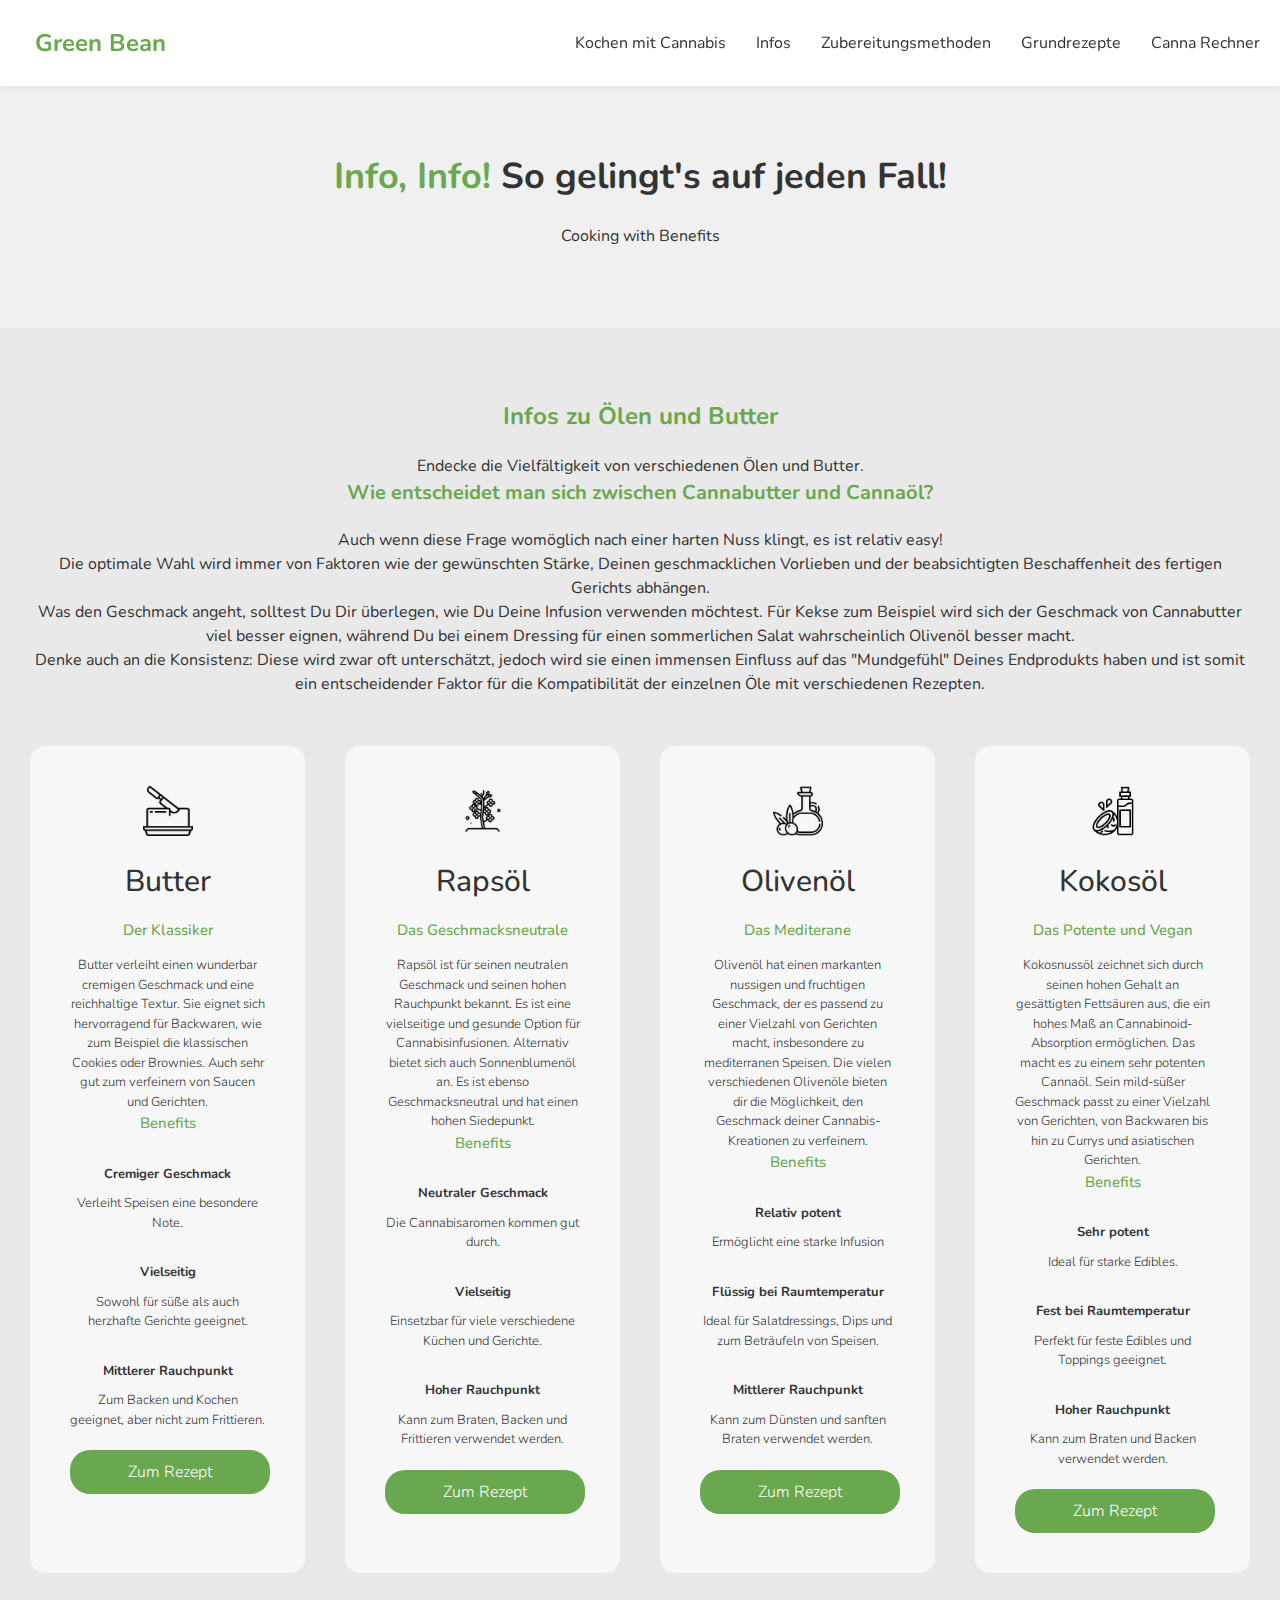
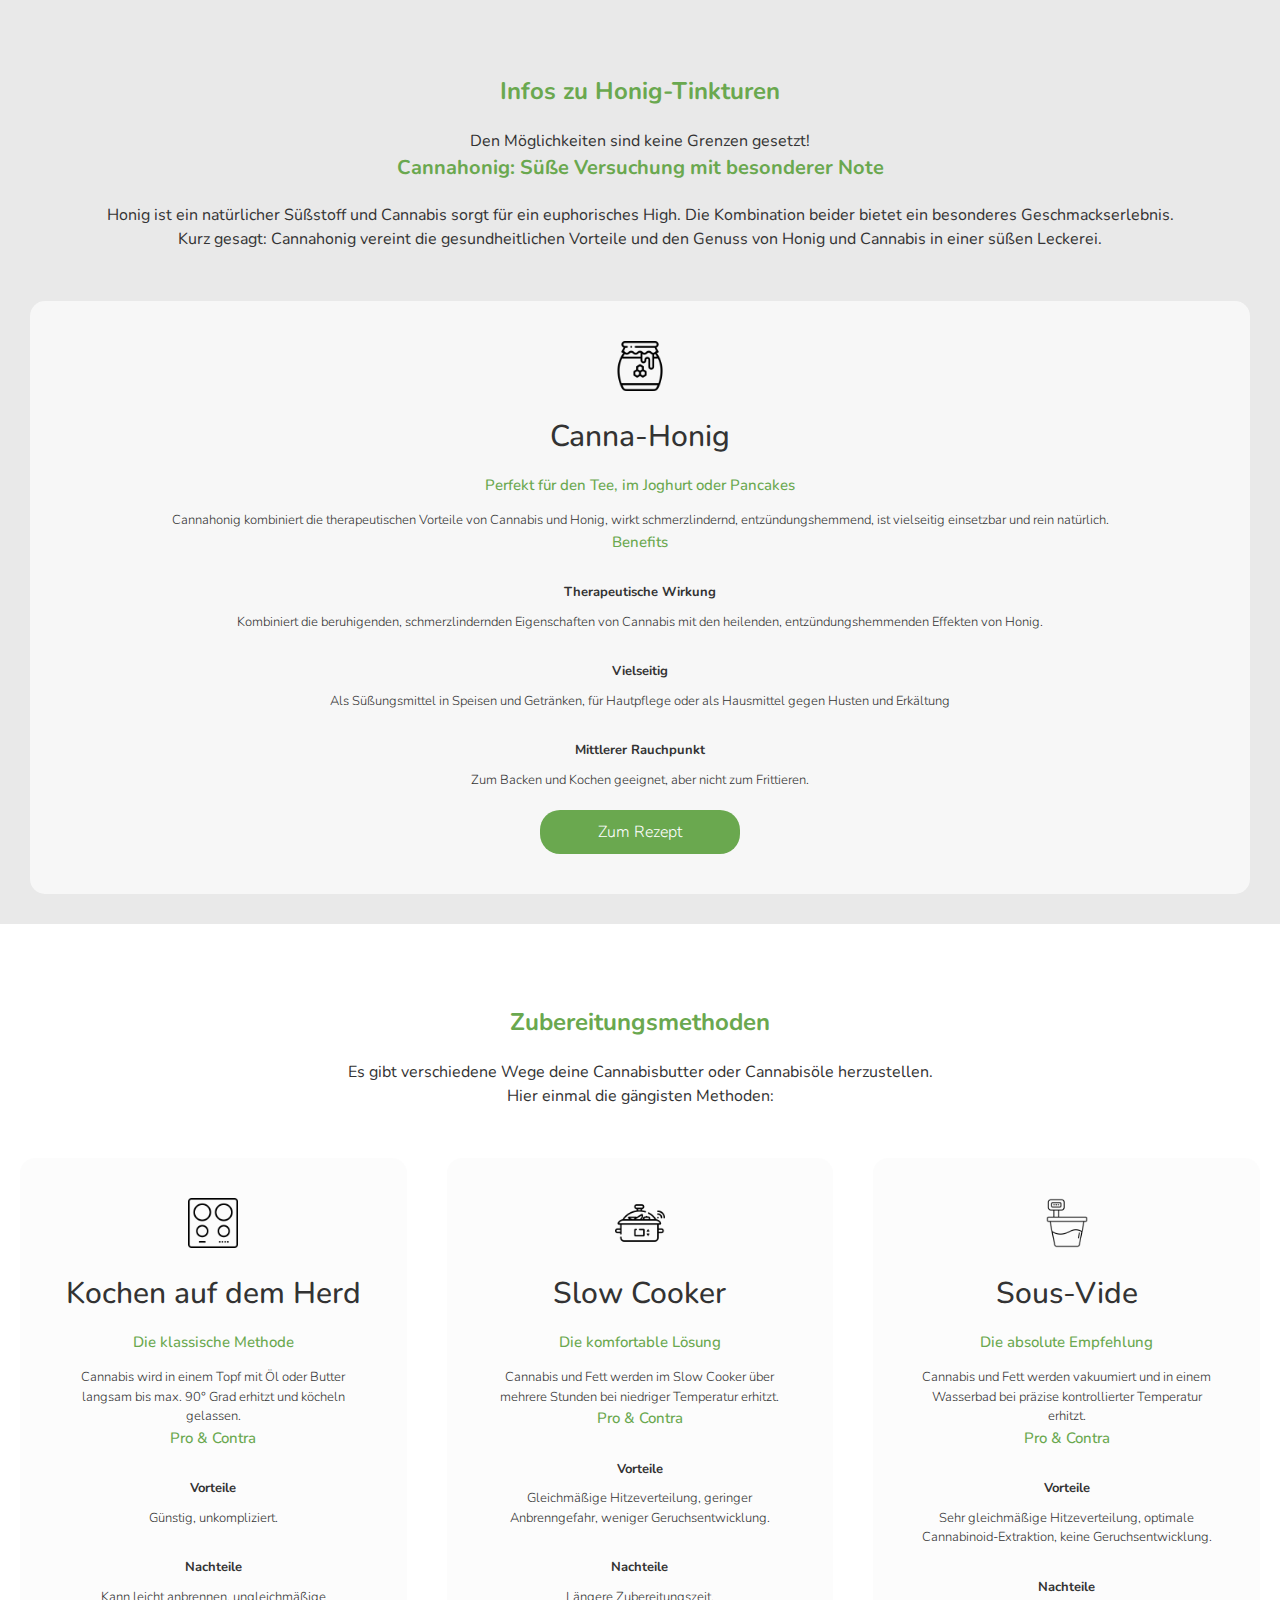
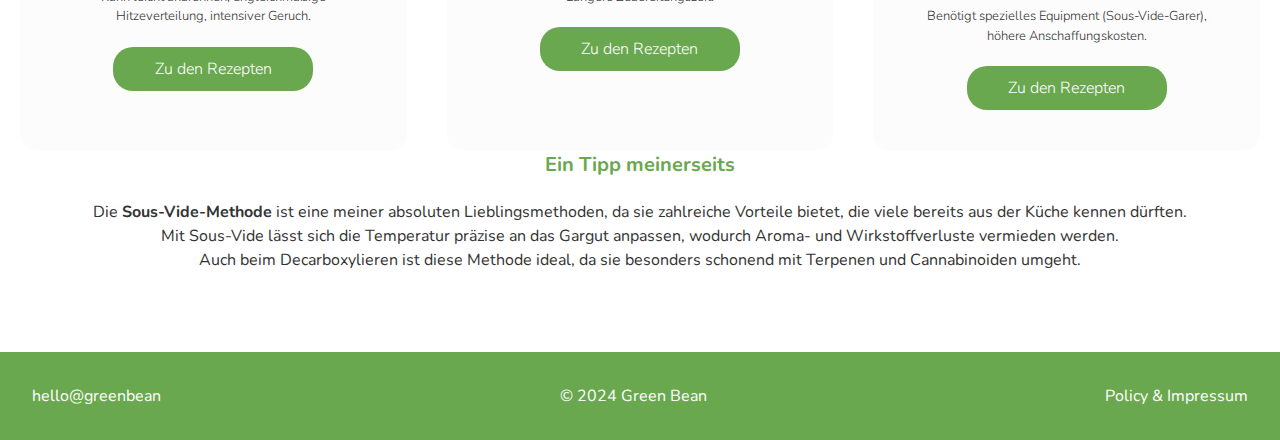
<file: infos.html>
<!DOCTYPE html>
<html lang="de">
<head>
    <meta charset="UTF-8">
    <meta name="viewport" content="width=device-width, initial-scale=1.0">
    <!-- Add these new meta tags for SEO -->
    <meta name="description" content="Green Bean - Ihr Guide für Cannabis-Küche. Lernen Sie alles über die Zubereitung von Cannabutter und Cannabis-Ölen.">
    <meta name="keywords" content="cannabis cooking, cannabutter, cannabis oil, edibles, cannabis-food, weed butter, kochen mit weed">
    
    <!-- Optimize resource loading -->
    <link rel="preload" href="https://fonts.googleapis.com/css2?family=Nunito:wght@400;700&display=swap" as="style">
    <link rel="preload" href="style.css" as="style">
    
    <!-- Your existing stylesheet links -->
    <link rel="stylesheet" href="style.css">
    <link href="https://fonts.googleapis.com/css2?family=Nunito:wght@400;700&display=swap" rel="stylesheet">
  <script id="Cookiebot" src="https://consent.cookiebot.com/uc.js" data-cbid="479dc606-205e-4a16-9f2f-d1c504243d5b" data-blockingmode="auto" type="text/javascript"></script>
  
  <script>(function(w,d,s,l,i){w[l]=w[l]||[];w[l].push({'gtm.start':
    new Date().getTime(),event:'gtm.js'});var f=d.getElementsByTagName(s)[0],
    j=d.createElement(s),dl=l!='dataLayer'?'&l='+l:'';j.async=true;j.src=
    'https://www.googletagmanager.com/gtm.js?id='+i+dl;f.parentNode.insertBefore(j,f);
    })(window,document,'script','dataLayer','GTM-WSGJCFRR');</script>
    
  <title>Green Bean - Infos</title>
  
  
  <link rel="apple-touch-icon" sizes="57x57" href="favicon/apple-icon-57x57.png">
  <link rel="apple-touch-icon" sizes="60x60" href="favicon/apple-icon-60x60.png">
  <link rel="apple-touch-icon" sizes="72x72" href="favicon/apple-icon-72x72.png">
  <link rel="apple-touch-icon" sizes="76x76" href="favicon/apple-icon-76x76.png">
  <link rel="apple-touch-icon" sizes="114x114" href="favicon/apple-icon-114x114.png">
  <link rel="apple-touch-icon" sizes="120x120" href="favicon/apple-icon-120x120.png">
  <link rel="apple-touch-icon" sizes="144x144" href="favicon/apple-icon-144x144.png">
  <link rel="apple-touch-icon" sizes="152x152" href="favicon/apple-icon-152x152.png">
  <link rel="apple-touch-icon" sizes="180x180" href="favicon/apple-icon-180x180.png">
  <link rel="icon" type="image/png" sizes="192x192"  href="favicon/android-icon-192x192.png">
  <link rel="icon" type="image/png" sizes="32x32" href="favicon/favicon-32x32.png">
  <link rel="icon" type="image/png" sizes="96x96" href="favicon/favicon-96x96.png">
  <link rel="icon" type="image/png" sizes="16x16" href="favicon/favicon-16x16.png">
  <link rel="manifest" href="favicon/manifest.json">
  <meta name="msapplication-TileColor" content="#ffffff">
  <meta name="msapplication-TileImage" content="favicon/ms-icon-144x144.png">
  <meta name="theme-color" content="#ffffff">
</head>
<body>
  <header>
    <nav role="navigation" aria-label="Main navigation">
        <a href="#start" class="logo" aria-label="Green Bean Home">Green Bean</a>
        <button class="menu-icon" aria-label="Toggle menu" aria-expanded="false">
            <span class="bar"></span>
            <span class="bar"></span>
            <span class="bar"></span>
        </button>
        <ul class="menu" role="menu">
            <li role="none"><a href="#cooking" role="menuitem">Kochen mit Cannabis</a></li>
            <li role="none"><a href="infos.html" role="menuitem">Infos</a></li>
            <li role="none"><a href="infos.html#Zubereitung" role="menuitem">Zubereitungsmethoden</a></li>
            <li role="none"><a href="grundrezepte.html" role="menuitem">Grundrezepte</a></li>
            <li role="none"><a href="#rechner1" role="menuitem">Canna Rechner</a></li>
        </ul>
    </nav>
</header>
  <section id="start">
    <h1><span class="green-bean">Info, Info! </span> So gelingt's auf jeden Fall!</h1>
    <p>Cooking with Benefits</p>
  </section>

  <section id="infos">
    <h2>Infos zu Ölen und Butter</h2>
    <p>Endecke die Vielfältigkeit von verschiedenen Ölen und Butter.</p>
    <h3>Wie entscheidet man sich zwischen Cannabutter und Cannaöl?</h3>
    <p>Auch wenn diese Frage womöglich nach einer harten Nuss klingt, es ist relativ easy!</p>
    <p>Die optimale Wahl wird immer von Faktoren wie der gewünschten Stärke, Deinen geschmacklichen Vorlieben und der beabsichtigten Beschaffenheit des fertigen Gerichts abhängen. </p>
    <p>Was den Geschmack angeht, solltest Du Dir überlegen, wie Du Deine Infusion verwenden möchtest. Für Kekse zum Beispiel wird sich der Geschmack von Cannabutter viel besser eignen, während Du bei einem Dressing für einen sommerlichen Salat wahrscheinlich Olivenöl besser macht. </P>
    <P>Denke auch an die Konsistenz: Diese wird zwar oft unterschätzt, jedoch wird sie einen immensen Einfluss auf das "Mundgefühl" Deines Endprodukts haben und ist somit ein entscheidender Faktor für die Kompatibilität der einzelnen Öle mit verschiedenen Rezepten.</p> 
    <div class="Butterundoil">
      <div>
        <img src="image-icon/butter.png" alt="Butter Icon" class="bild-zubereitung">
        <h4>Butter</h4>
        <h5>Der Klassiker</h5>
        <p>Butter verleiht einen wunderbar cremigen Geschmack und eine reichhaltige Textur. Sie eignet sich hervorragend für Backwaren, wie zum Beispiel die klassischen Cookies oder Brownies. Auch sehr gut zum verfeinern von Saucen und Gerichten.</p>
        <h5><span class="benefits-green">Benefits</span></h5>
        <p><span class="benefit-name">Cremiger Geschmack</span> </p>
          <p>Verleiht Speisen eine besondere Note.</p>
        <p><span class="benefit-name">Vielseitig</span> </p>
          <p>Sowohl für süße als auch herzhafte Gerichte geeignet.</p>
        <p><span class="benefit-name">Mittlerer Rauchpunkt</span> </p>
          <p>Zum Backen und Kochen geeignet, aber nicht zum Frittieren.</p>
        <a href="grundrezepte.html" class="rezept-button">Zum Rezept</a>
      </div>
      <div>
        <img src="image-icon/rapeseed.png" alt="Raps Icon" class="bild-zubereitung">
        <h4>Rapsöl</h4>
        <h5>Das Geschmacksneutrale</h5>
        <p>Rapsöl ist für seinen neutralen Geschmack und seinen hohen Rauchpunkt bekannt. Es ist eine vielseitige und gesunde Option für Cannabisinfusionen. Alternativ bietet sich auch Sonnenblumenöl an. Es ist ebenso Geschmacksneutral und hat einen hohen Siedepunkt.</p>
        <h5><span class="benefits-green">Benefits</span></h5> 
        <p><span class="benefit-name">Neutraler Geschmack</span> </p>
        <p>Die Cannabisaromen kommen gut durch.</p>
        <p><span class="benefit-name">Vielseitig</span> </p>
        <p>Einsetzbar für viele verschiedene Küchen und Gerichte.</p>
        <p><span class="benefit-name">Hoher Rauchpunkt</span> </p>
        <p>Kann zum Braten, Backen und Frittieren verwendet werden.</p>
        <a href="grundrezepte.html" class="rezept-button">Zum Rezept</a>
      </div> 
      <div>
        <img src="image-icon/olive-oil.png" alt="Olivenöl Icon" class="bild-zubereitung">
        <h4>Olivenöl</h4>
        <h5>Das Mediterane</h5>
        <p>Olivenöl hat einen markanten nussigen und fruchtigen Geschmack, der es passend zu einer Vielzahl von Gerichten macht, insbesondere zu mediterranen Speisen. Die vielen verschiedenen Olivenöle bieten dir die Möglichkeit, den Geschmack deiner Cannabis-Kreationen zu verfeinern.</p>
        <h5><span class="benefits-green">Benefits</span></h5> 
        <p><span class="benefit-name">Relativ potent</span> </p>
        <p>Ermöglicht eine starke Infusion</p>
        <p><span class="benefit-name">Flüssig bei Raumtemperatur</span> </p>
        <p>Ideal für Salatdressings, Dips und zum Beträufeln von Speisen.</p>
        <p><span class="benefit-name">Mittlerer Rauchpunkt</span> </p>
        <p>Kann zum Dünsten und sanften Braten verwendet werden.</p>
        <a href="grundrezepte.html" class="rezept-button">Zum Rezept</a>
      </div>
      <div>
        <img src="image-icon/coconut-oil.png" alt="Kokosnussöl Icon" class="bild-zubereitung">
        <h4>Kokosöl</h4>
        <h5>Das Potente und Vegan</h5>
        <p>Kokosnussöl zeichnet sich durch seinen hohen Gehalt an gesättigten Fettsäuren aus, die ein hohes Maß an Cannabinoid-Absorption ermöglichen. Das macht es zu einem sehr potenten Cannaöl.  Sein mild-süßer Geschmack passt zu einer Vielzahl von Gerichten, von Backwaren bis hin zu Currys und asiatischen Gerichten.</p>
        <h5><span class="benefits-green">Benefits</span></h5> 
        <p><span class="benefit-name">Sehr potent</span> </p>
        <p>Ideal für starke Edibles.</p>
        <p><span class="benefit-name">Fest bei Raumtemperatur</span> </p>
        <p>Perfekt für feste Edibles und Toppings geeignet.</p>
        <p><span class="benefit-name">Hoher Rauchpunkt</span> </p>
        <p>Kann zum Braten und Backen verwendet werden.</p>
        <a href="grundrezepte.html" class="rezept-button">Zum Rezept</a>
      </div>
    </div>
  </section>

  <section id="infoshonig">
    <h2>Infos zu Honig-Tinkturen</h2>
    <p>Den Möglichkeiten sind keine Grenzen gesetzt!</p>
    <h3>Cannahonig: Süße Versuchung mit besonderer Note</h3>
    <p>Honig ist ein natürlicher Süßstoff und Cannabis sorgt für ein euphorisches High. Die Kombination beider bietet ein besonderes Geschmackserlebnis.</p>
    <p>Kurz gesagt: Cannahonig vereint die gesundheitlichen Vorteile und den Genuss von Honig und Cannabis in einer süßen Leckerei.</p>
    <div class="honig">
      <div>
        <img src="image-icon/honey.png" alt="Honig Icon" class="bild-zubereitung">
        <h4>Canna-Honig</h4>
        <h5>Perfekt für den Tee, im Joghurt oder Pancakes</h5>
        <p>Cannahonig kombiniert die therapeutischen Vorteile von Cannabis und Honig, wirkt schmerzlindernd, entzündungshemmend, ist vielseitig einsetzbar und rein natürlich.</p>
        <h5><span class="benefits-green">Benefits</span></h5>
        <p><span class="benefit-name">Therapeutische Wirkung</span> </p>
        <p>Kombiniert die beruhigenden, schmerzlindernden Eigenschaften von Cannabis mit den heilenden, entzündungshemmenden Effekten von Honig.</p>
        <p><span class="benefit-name">Vielseitig</span> </p>
        <p>Als Süßungsmittel in Speisen und Getränken, für Hautpflege oder als Hausmittel gegen Husten und Erkältung</p>
        <p><span class="benefit-name">Mittlerer Rauchpunkt</span> </p>
        <p>Zum Backen und Kochen geeignet, aber nicht zum Frittieren.</p>
        <a href="grundrezepte.html" class="rezept-button">Zum Rezept</a>
      </div>
    </div>
  </section>
  
  <section id="Zubereitung">
    <h2>Zubereitungsmethoden</h2>
    <p>Es gibt verschiedene Wege deine Cannabisbutter oder Cannabisöle herzustellen.</p>
    <p>Hier einmal die gängisten Methoden:</p>
    <div class="zubereitungsmethoden">
     <div>
      <img src="image-icon/herd.png" alt="Herd Icon" class="bild-zubereitung">
      <h4>Kochen auf dem Herd</h4>
      <h5>Die klassische Methode</h5>
      <p>Cannabis wird in einem Topf mit Öl oder Butter langsam bis max. 90° Grad erhitzt und köcheln gelassen. </p>  
      <h5><span class="benefits-green">Pro & Contra</span></h5> 
      <p><span class="benefit-name"> Vorteile</span></p>
      <p>Günstig, unkompliziert.</p>
      <p><span class="benefit-name"> Nachteile</span></p>
      <p>Kann leicht anbrennen, ungleichmäßige Hitzeverteilung, intensiver Geruch.</p>
      <a href="grundrezepte.html" class="rezept-button">Zu den Rezepten</a>
     </div>
     <div>
      <img src="image-icon/slow-cooker.png" alt="Slow Cooker Icon" class="bild-zubereitung">
      <h4>Slow Cooker</h4>
      <h5>Die komfortable Lösung</h5>
      <p>Cannabis und Fett werden im Slow Cooker über mehrere Stunden bei niedriger Temperatur erhitzt.</p>  
      <h5><span class="benefits-green">Pro & Contra</span></h5> 
      <p><span class="benefit-name"> Vorteile</span></p>
      <p>Gleichmäßige Hitzeverteilung, geringer Anbrenngefahr, weniger Geruchsentwicklung.</p>
      <p><span class="benefit-name"> Nachteile</span></p>
      <p>Längere Zubereitungszeit.</p>
      <a href="grundrezepte.html" class="rezept-button">Zu den Rezepten</a>
     </div>
     <div>
      <img src="image-icon/sous-vide.png" alt="Sous-Vide Icon" class="bild-zubereitung">
      <h4>Sous-Vide</h4>
      <h5>Die absolute Empfehlung</h5>
      <p>Cannabis und Fett werden vakuumiert und in einem Wasserbad bei präzise kontrollierter Temperatur erhitzt.</p>  
      <h5><span class="benefits-green">Pro & Contra</span></h5> 
      <p><span class="benefit-name"> Vorteile</span></p>
      <p>Sehr gleichmäßige Hitzeverteilung, optimale Cannabinoid-Extraktion, keine Geruchsentwicklung.</p>
      <p><span class="benefit-name"> Nachteile</span></p>
      <p>Benötigt spezielles Equipment (Sous-Vide-Garer), höhere Anschaffungskosten.</p>
      <a href="grundrezepte.html" class="rezept-button">Zu den Rezepten</a>
     </div>
    </div>
    <h3>Ein <span class="green-bean">Tipp </span>meinerseits</h3>
    <p>Die <b>Sous-Vide-Methode</b> ist eine meiner absoluten Lieblingsmethoden, da sie zahlreiche Vorteile bietet, die viele bereits aus der Küche kennen dürften.</p> 
    <p>Mit Sous-Vide lässt sich die Temperatur präzise an das Gargut anpassen, wodurch Aroma- und Wirkstoffverluste vermieden werden.</p>
    <p>Auch beim Decarboxylieren ist diese Methode ideal, da sie besonders schonend mit Terpenen und Cannabinoiden umgeht.</p>
  </section>

  <footer>
    <div class="row">
      <div class="col-md-4">
        <a href="contact.html">hello@greenbean</a>
      </div>
      <div class="col-md-4">
        <p class="copyright">&copy; 2024 Green Bean</p>
      </div>
      <div class="col-md-4">
        <a href="policy.html">Policy & Impressum</a>
      </div>
    </div>
  </footer>

  <script src="script.js"></script> 
</body>
</html>
</file>
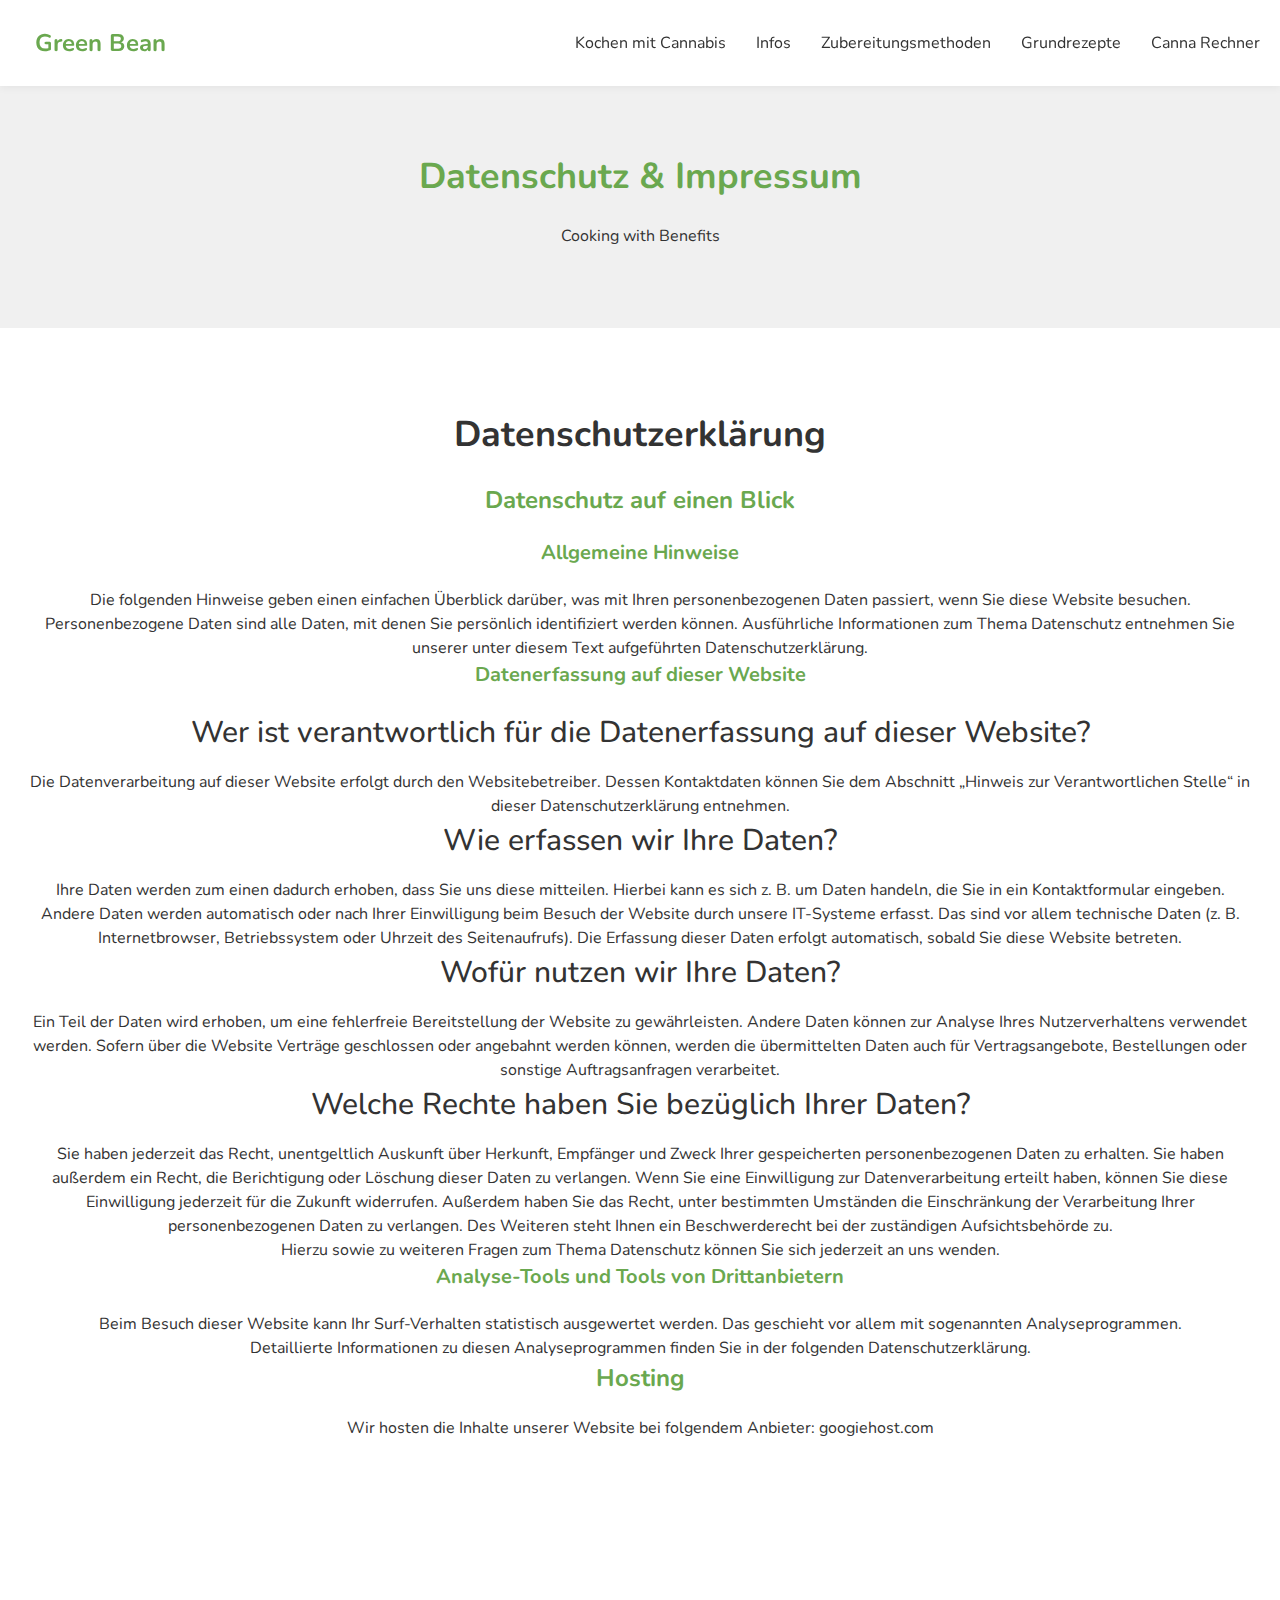
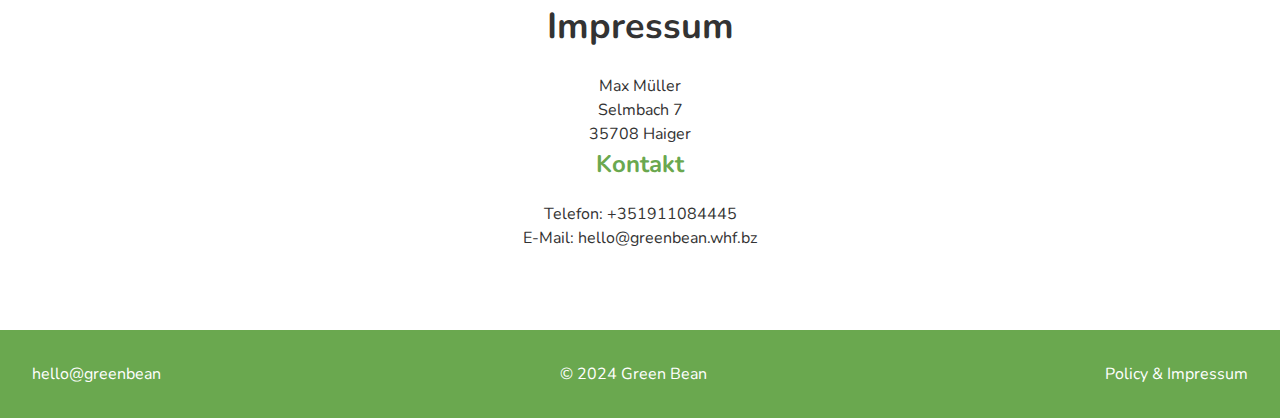
<file: policy.html>
<!DOCTYPE html>
<html lang="de">
<head>
    <meta charset="UTF-8">
    <meta name="viewport" content="width=device-width, initial-scale=1.0">
    <!-- Add these new meta tags for SEO -->
    <meta name="description" content="Green Bean - Ihr Guide für Cannabis-Küche. Lernen Sie alles über die Zubereitung von Cannabutter und Cannabis-Ölen.">
    <meta name="keywords" content="cannabis cooking, cannabutter, cannabis oil, edibles, cannabis-food, weed butter, kochen mit weed">
    
    <!-- Optimize resource loading -->
    <link rel="preload" href="https://fonts.googleapis.com/css2?family=Nunito:wght@400;700&display=swap" as="style">
    <link rel="preload" href="style.css" as="style">
    
    <!-- Your existing stylesheet links -->
    <link rel="stylesheet" href="style.css">
    <link href="https://fonts.googleapis.com/css2?family=Nunito:wght@400;700&display=swap" rel="stylesheet">
  
  <script id="Cookiebot" src="https://consent.cookiebot.com/uc.js" data-cbid="479dc606-205e-4a16-9f2f-d1c504243d5b" data-blockingmode="auto" type="text/javascript"></script>
  
  <script>(function(w,d,s,l,i){w[l]=w[l]||[];w[l].push({'gtm.start':
    new Date().getTime(),event:'gtm.js'});var f=d.getElementsByTagName(s)[0],
    j=d.createElement(s),dl=l!='dataLayer'?'&l='+l:'';j.async=true;j.src=
    'https://www.googletagmanager.com/gtm.js?id='+i+dl;f.parentNode.insertBefore(j,f);
    })(window,document,'script','dataLayer','GTM-WSGJCFRR');</script>
    
  <title>Green Bean - Policy</title>
  
  <link rel="apple-touch-icon" sizes="57x57" href="favicon/apple-icon-57x57.png">
  <link rel="apple-touch-icon" sizes="60x60" href="favicon/apple-icon-60x60.png">
  <link rel="apple-touch-icon" sizes="72x72" href="favicon/apple-icon-72x72.png">
  <link rel="apple-touch-icon" sizes="76x76" href="favicon/apple-icon-76x76.png">
  <link rel="apple-touch-icon" sizes="114x114" href="favicon/apple-icon-114x114.png">
  <link rel="apple-touch-icon" sizes="120x120" href="favicon/apple-icon-120x120.png">
  <link rel="apple-touch-icon" sizes="144x144" href="favicon/apple-icon-144x144.png">
  <link rel="apple-touch-icon" sizes="152x152" href="favicon/apple-icon-152x152.png">
  <link rel="apple-touch-icon" sizes="180x180" href="favicon/apple-icon-180x180.png">
  <link rel="icon" type="image/png" sizes="192x192"  href="favicon/android-icon-192x192.png">
  <link rel="icon" type="image/png" sizes="32x32" href="favicon/favicon-32x32.png">
  <link rel="icon" type="image/png" sizes="96x96" href="favicon/favicon-96x96.png">
  <link rel="icon" type="image/png" sizes="16x16" href="favicon/favicon-16x16.png">
  <link rel="manifest" href="favicon/manifest.json">
  <meta name="msapplication-TileColor" content="#ffffff">
  <meta name="msapplication-TileImage" content="favicon/ms-icon-144x144.png">
  <meta name="theme-color" content="#ffffff">
</head>
<body>
  <header>
    <nav role="navigation" aria-label="Main navigation">
        <a href="#start" class="logo" aria-label="Green Bean Home">Green Bean</a>
        <button class="menu-icon" aria-label="Toggle menu" aria-expanded="false">
            <span class="bar"></span>
            <span class="bar"></span>
            <span class="bar"></span>
        </button>
        <ul class="menu" role="menu">
            <li role="none"><a href="#cooking" role="menuitem">Kochen mit Cannabis</a></li>
            <li role="none"><a href="infos.html" role="menuitem">Infos</a></li>
            <li role="none"><a href="infos.html#Zubereitung" role="menuitem">Zubereitungsmethoden</a></li>
            <li role="none"><a href="grundrezepte.html" role="menuitem">Grundrezepte</a></li>
            <li role="none"><a href="#rechner1" role="menuitem">Canna Rechner</a></li>
        </ul>
    </nav>
</header>
  <section id="start">
    <h1><span class="green-bean">Datenschutz & Impressum</span></h1>
    <p>Cooking with Benefits</p>
  </section>

  <section id="datenschutz"> 
    <h1>Datenschutzerklärung</h1>
    <h2>Datenschutz auf einen Blick</h2>
    <h3>Allgemeine Hinweise</h3>
    <p>Die folgenden Hinweise geben einen einfachen Überblick darüber, was mit Ihren personenbezogenen Daten passiert, wenn Sie diese Website besuchen. Personenbezogene Daten sind alle Daten, mit denen Sie persönlich identifiziert werden können. Ausführliche Informationen zum Thema Datenschutz entnehmen Sie unserer unter diesem Text aufgeführten Datenschutzerklärung.</p>
    <h3>Datenerfassung auf dieser Website</h3>
    <h4>Wer ist verantwortlich für die Datenerfassung auf dieser Website?</h4>
    <p>Die Datenverarbeitung auf dieser Website erfolgt durch den Websitebetreiber. Dessen Kontaktdaten können Sie dem Abschnitt „Hinweis zur Verantwortlichen Stelle“ in dieser Datenschutzerklärung entnehmen.</p>
    <h4>Wie erfassen wir Ihre Daten?</h4>
    <p>Ihre Daten werden zum einen dadurch erhoben, dass Sie uns diese mitteilen. Hierbei kann es sich z. B. um Daten handeln, die Sie in ein Kontaktformular eingeben.</p>
    <p>Andere Daten werden automatisch oder nach Ihrer Einwilligung beim Besuch der Website durch unsere IT-Systeme erfasst. Das sind vor allem technische Daten (z. B. Internetbrowser, Betriebssystem oder Uhrzeit des Seitenaufrufs). Die Erfassung dieser Daten erfolgt automatisch, sobald Sie diese Website betreten.</p>
    <h4>Wofür nutzen wir Ihre Daten?</h4>
    <p>Ein Teil der Daten wird erhoben, um eine fehlerfreie Bereitstellung der Website zu gewährleisten. Andere Daten können zur Analyse Ihres Nutzerverhaltens verwendet werden. Sofern über die Website Verträge geschlossen oder angebahnt werden können, werden die übermittelten Daten auch für Vertragsangebote, Bestellungen oder sonstige Auftragsanfragen verarbeitet.</p>
    <h4>Welche Rechte haben Sie bezüglich Ihrer Daten?</h4>
    <p>Sie haben jederzeit das Recht, unentgeltlich Auskunft über Herkunft, Empfänger und Zweck Ihrer gespeicherten personenbezogenen Daten zu erhalten. Sie haben außerdem ein Recht, die Berichtigung oder Löschung dieser Daten zu verlangen. Wenn Sie eine Einwilligung zur Datenverarbeitung erteilt haben, können Sie diese Einwilligung jederzeit für die Zukunft widerrufen. Außerdem haben Sie das Recht, unter bestimmten Umständen die Einschränkung der Verarbeitung Ihrer personenbezogenen Daten zu verlangen. Des Weiteren steht Ihnen ein Beschwerderecht bei der zuständigen Aufsichtsbehörde zu.</p>
    <p>Hierzu sowie zu weiteren Fragen zum Thema Datenschutz können Sie sich jederzeit an uns wenden.</p>
    <h3>Analyse-Tools und Tools von Drittanbietern</h3>
    <p>Beim Besuch dieser Website kann Ihr Surf-Verhalten statistisch ausgewertet werden. Das geschieht vor allem mit sogenannten Analyseprogrammen.</p>
    <p>Detaillierte Informationen zu diesen Analyseprogrammen finden Sie in der folgenden Datenschutzerklärung.</p>
    <h2>Hosting</h2>
    <p>Wir hosten die Inhalte unserer Website bei folgendem Anbieter: googiehost.com</p>
  </section>

  <section id="impressum"> 
    <h1>Impressum</h1>
    <p>Max Müller<br />
       Selmbach 7<br />
       35708 Haiger
    </p>
    <h2>Kontakt</h2>
    <p>Telefon: +351911084445<br />
       E-Mail: hello@greenbean.whf.bz
    </p>
  </section>

  <footer>
    <div class="row">
      <div class="col-md-4">
        <a href="contact.html">hello@greenbean</a>
      </div>
      <div class="col-md-4">
        <p class="copyright">&copy; 2024 Green Bean</p>
      </div>
      <div class="col-md-4">
        <a href="policy.html">Policy & Impressum</a>
      </div>
    </div>
  </footer>

  <script src="script.js"></script> 
</body>
</html>
</file>
<file: style.css>
/* Custom Properties */
:root {
  --color-primary: #6aa84f;
  --color-primary-dark: #4CAF50;
  --color-secondary: #38761d;
  --color-text: #333;
  --color-text-light: #777;
  --color-white: #fff;
  --color-background: #f0f0f0;
  --color-background-alt: #e9e9e9;
  --color-background-card: #fbfbfbc3;
  --color-border: #ddd;
  --color-error: #cc0000;
}

/* Base & Reset */
*, *::before, *::after {
  box-sizing: border-box;
  margin: 0;
  padding: 0;
}

html {
  font-size: 16px;
  scroll-behavior: smooth;
}

body {
  font-family: 'Nunito', sans-serif;
  color: var(--color-text);
  line-height: 1.5;
  margin: 0;
  padding: 0;
}

img {
  max-width: 100%;
  height: auto;
}

/* Navigation & Header - Updated Section */
header {
  background-color: var(--color-white);
  padding: 20px;
  position: fixed;
  top: 0;
  left: 0;
  right: 0;
  width: 100%;
  z-index: 100;
  box-shadow: 0 2px 8px rgba(0, 0, 0, 0.05);
}

nav {
  display: flex;
  justify-content: space-between;
  align-items: center;
}

.logo {
  font-size: 24px;
  font-weight: bold;
  color: var(--color-primary);
  text-decoration: none;
  margin-left: 15px;
  position: relative;
  padding: 5px 0;
}

.logo::after {
  content: '';
  position: absolute;
  width: 100%;
  height: 2px;
  bottom: 0;
  left: 0;
  background-color: var(--color-primary);
  transform: scaleX(0);
  transform-origin: center;
  transition: transform 0.3s ease;
}

.logo:hover::after {
  transform: scaleX(1);
}

.menu {
  display: flex;
  list-style: none;
  margin: 0;
  padding: 0;
  gap: 30px;
}

.menu li {
  margin: 0;
}

.menu a {
  color: var(--color-text);
  text-decoration: none;
  position: relative;
  padding: 5px 0;
  transition: color 0.3s ease;
}

.menu a::after {
  content: '';
  position: absolute;
  width: 100%;
  height: 2px;
  bottom: 0;
  left: 0;
  background-color: var(--color-primary);
  transform: scaleX(0);
  transform-origin: center;
  transition: transform 0.3s ease;
}

.menu a:hover {
  color: var(--color-primary);
}

.menu a:hover::after {
  transform: scaleX(1);
}

.menu-icon {
  display: none;
  cursor: pointer;
  margin-left: 10px;
}

.bar {
  display: block;
  width: 25px;
  height: 3px;
  background-color: var(--color-text);
  margin: 5px 0;
}

/* Sections */
section {
  padding: 80px 20px;
  text-align: center;
}

#start {
  background-color: var(--color-background);
  padding-top: 150px;
}

#cooking {
  background-color: var(--color-background);
}

#infos, #infoshonig {
  background-color: var(--color-background-alt);
  padding: 30px;
  padding-top: 70px;
}

/* Cards & Grid Layouts */
.Butterundoil, .honig, .zubereitungsmethoden {
  display: grid;
  grid-template-columns: repeat(auto-fit, minmax(250px, 1fr));
  grid-gap: 40px;
  margin-top: 50px;
  padding: 0;
}

.Butterundoil div, .honig div, .zubereitungsmethoden div {
  background: var(--color-background-card);
  padding: 40px;
  font-size: 13px;
  font-weight: 300;
  border-radius: 15px;
  transition: background 0.5s, transform 0.5s;
}

.Butterundoil div h4, .honig div h4 {
  font-size: 30px;
  font-weight: 500;
  margin-bottom: 15px;
}

.Butterundoil div h5, .honig div h5 {
  font-size: 15px;
  font-weight: 500;
  margin-bottom: 15px;
  color: var(--color-primary);
}

.Butterundoil div:hover, .honig div:hover, .zubereitungsmethoden div:hover {
  background: #f5f5f5;
  transform: translateY(-7px);
}

.Butterundoil div:hover h5, .zubereitungsmethoden div:hover h5 {
  color: #76bd57;
}

.bild-zubereitung {
  width: 50px;
  margin-bottom: 16px;
}

/* Filter Menu */
.filter-menu {
  width: auto;
  margin: 16px auto;
  display: flex;
  justify-content: center;
}

#oel-filter,
#zubereitung-filter {
  padding: 10px;
  font-size: 16px;
  border: 1px solid #ccc;
  min-width: 200px;
  max-width: 80%;
  text-align: center;
  color: var(--color-white);
  background-color: var(--color-primary);
  border-radius: 20px;
  cursor: pointer;
  -webkit-appearance: none;
  -moz-appearance: none;
  appearance: none;
  background-image: url("data:image/svg+xml;charset=UTF-8,%3csvg xmlns='http://www.w3.org/2000/svg' viewBox='0 0 24 24' fill='none' stroke='white' stroke-width='2' stroke-linecap='round' stroke-linejoin='round'%3e%3cpolyline points='6 9 12 15 18 9'%3e%3c/polyline%3e%3c/svg%3e");
  background-repeat: no-repeat;
  background-position: right 1rem center;
  background-size: 1em;
  padding-right: 2.5rem;
}

#oel-filter::-ms-expand,
#zubereitung-filter::-ms-expand {
  display: none;
}

#oel-filter:hover,
#zubereitung-filter:hover {
  background-color: var(--color-primary-dark);
}

/* Buttons */
.berechnen-button,
.rezept-button,
.info-button {
  background-color: var(--color-primary);
  color: var(--color-white);
  padding: 10px 20px;
  border: none;
  border-radius: 20px;
  cursor: pointer;
  font-size: medium;
  text-decoration: none;
  display: inline-block;
  width: auto;
  min-width: 200px;
  max-width: 80%;
  margin-top: 20px;
}

.berechnen-button:hover,
.rezept-button:hover,
.info-button:hover {
  background-color: var(--color-primary-dark);
}

/* Calculator Form Elements */
input[type="number"],
input[type="range"] {
  width: 100%;
  padding: 8px;
  margin-bottom: 10px;
  box-sizing: border-box;
  border-radius: 10px;
}

input[type="range"] {
  -webkit-appearance: none;
  appearance: none;
  height: 5px;
  background: var(--color-border);
  border-radius: 5px;
  opacity: 0.7;
  transition: opacity 0.3s;
}

input[type="range"]::-webkit-slider-thumb {
  -webkit-appearance: none;
  appearance: none;
  width: 20px;
  height: 20px;
  background: var(--color-primary);
  border-radius: 50%;
  cursor: pointer;
}

.slider-value {
  display: flex;
  justify-content: space-between;
  font-size: 13px;
  color: var(--color-text-light);
}

/* Typography */
h1, h2, h3, h4, h5 {
  margin-bottom: 15px;
}

h1 {
  font-size: 36px;
  color: var(--color-text);
  margin-bottom: 20px;
}

h2 {
  color: var(--color-primary);
  font-size: 24px;
  margin-bottom: 20px;
}

h3 {
  color: var(--color-primary);
  font-size: 20px;
  margin-bottom: 20px;
}

h4 {
  color: var(--color-text);
  font-size: 30px;
  font-weight: 500;
  margin-bottom: 15px;
}

h5 {
  color: var(--color-primary);
  font-size: 15px;
  font-weight: 500;
  margin-bottom: 15px;
}

.green-bean { 
  color: var(--color-primary); 
}

.benefits-green {
  color: var(--color-primary);
}

.benefit-name { 
  font-weight: bold;
  display: block;
  margin-top: 30px;
  margin-bottom: 10px;
}

/* Footer */
footer {
  background-color: var(--color-primary);
  color: var(--color-white);
  padding: 32px;
  text-align: center;
}

footer a {
  color: var(--color-white);
  text-decoration: none;
  margin-bottom: 20px;
}

.row {
  display: flex;
  flex-wrap: wrap;
  justify-content: space-between;
}

/* Media Queries */
@media (max-width: 767px) {
  header {
    height: 70px;
    display: flex;
    justify-content: flex-start;
    align-items: center;
    width: 100%;
    padding: 1px;
  }

  nav {
    display: flex;
    justify-content: center;
    align-items: center;
    width: 100%;
  }

  .menu-icon {
    display: block;
    margin-left: auto;
    padding-right: 15px;
  }

  .menu {
    display: none;
    flex-direction: column;
    position: absolute;
    top: 70px;
    width: 100%;
    background-color: var(--color-white);
    box-shadow: 0 2px 8px rgba(0, 0, 0, 0.1);
  }

  .menu.show {
    display: flex;
  }

  .menu li {
    width: 100%;
    border-bottom: 1px solid rgba(106, 168, 79, 0.1);
    text-align: center;
    padding: 10px 0;
  }

  .menu a {
    display: block;
    padding: 15px;
  }

  .menu a::after {
    display: none;
  }

  .menu a:hover {
    background-color: rgba(106, 168, 79, 0.1);
  }

  .Butterundoil, .honig, .zubereitungsmethoden {
    grid-template-columns: 1fr;
  }

  .filter-menu {
    flex-direction: column;
    align-items: center;
    gap: 16px;
  }

  #oel-filter,
  #zubereitung-filter {
    width: 90%;
    max-width: 300px;
  }
  
  .col-md-4 {
    width: 100%;
    margin-bottom: 20px;
  }
}

/* Contact Form Styles - Add these to your existing CSS file */
.contact-form {
  max-width: 600px;
  margin: 0 auto;
  padding: 20px;
  background: var(--color-background-card);
  border-radius: 15px;
  box-shadow: 0 2px 10px rgba(0, 0, 0, 0.1);
}

.form-group {
  margin-bottom: 20px;
}

.form-group label {
  display: block;
  margin-bottom: 8px;
  color: var(--color-text);
  font-weight: 500;
  text-align: left;
}

.form-group input,
.form-group textarea {
  width: 100%;
  padding: 12px;
  border: 1px solid var(--color-border);
  border-radius: 8px;
  font-family: 'Nunito', sans-serif;
  font-size: 16px;
  transition: border-color 0.3s ease;
}

.form-group input:focus,
.form-group textarea:focus {
  outline: none;
  border-color: var(--color-primary);
}

.submit-button {
  background-color: var(--color-primary);
  color: var(--color-white);
  padding: 12px 30px;
  border: none;
  border-radius: 25px;
  font-size: 16px;
  cursor: pointer;
  transition: background-color 0.3s ease, transform 0.2s ease;
}

.submit-button:hover {
  background-color: var(--color-primary-dark);
  transform: translateY(-2px);
}

.submit-button:active {
  transform: translateY(0);
}

/* Success and error messages */
.form-message {
  padding: 15px;
  margin: 20px 0;
  border-radius: 8px;
  text-align: center;
}

.form-message.success {
  background-color: rgba(106, 168, 79, 0.1);
  color: var(--color-primary);
  border: 1px solid var(--color-primary);
}

.form-message.error {
  background-color: rgba(204, 0, 0, 0.1);
  color: var(--color-error);
  border: 1px solid var(--color-error);
}

@media (max-width: 767px) {
  .contact-form {
      margin: 0 15px;
      padding: 15px;
  }
}
</file>
